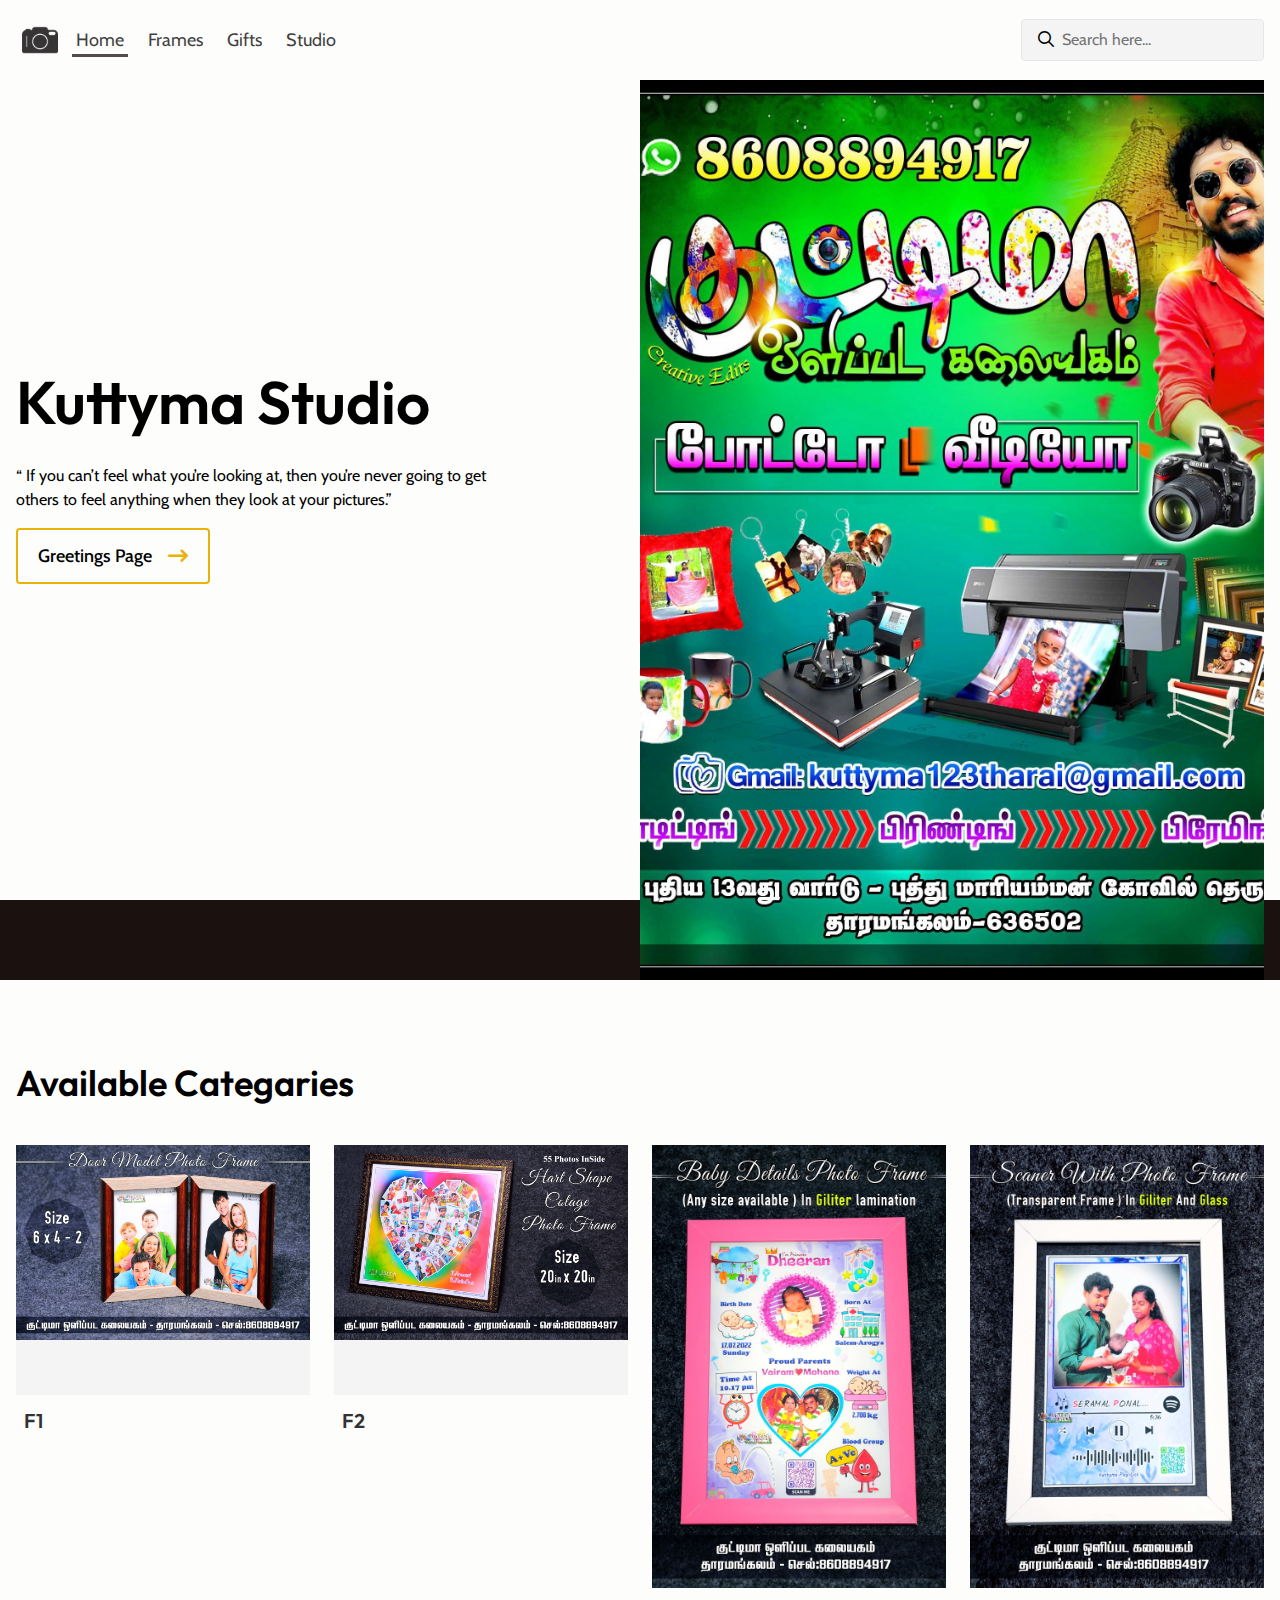
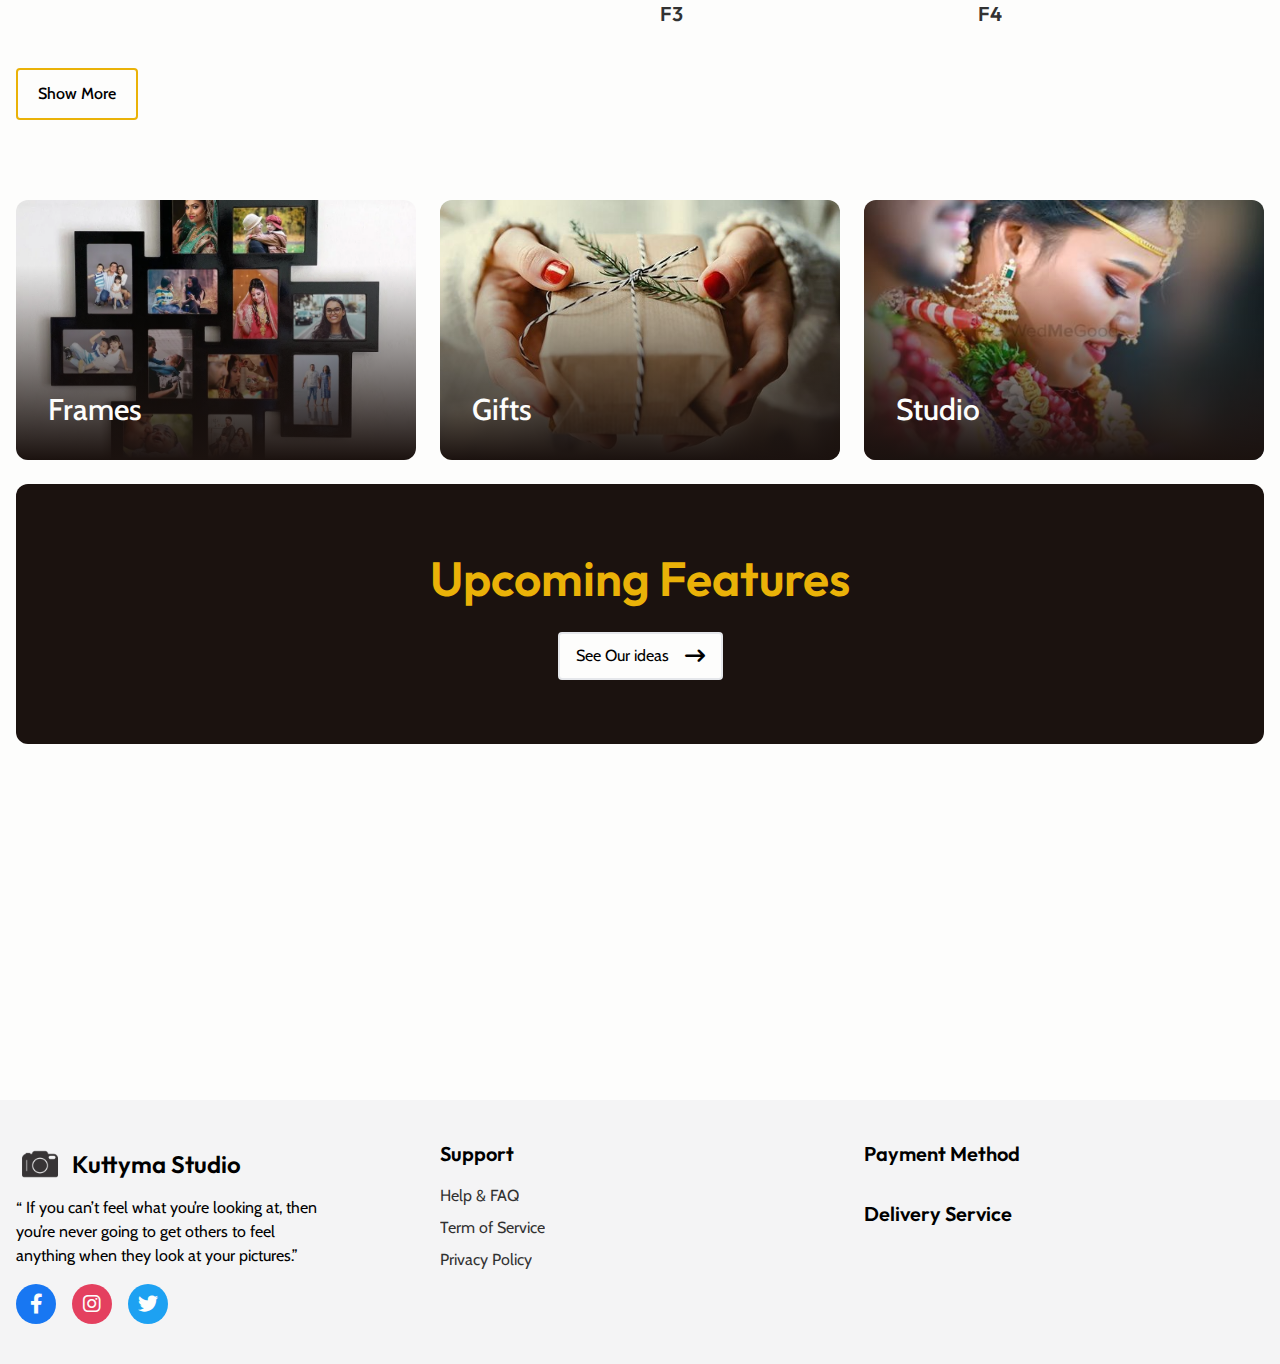
<file: index.html>
<!DOCTYPE html>
<html class="no-js" lang="en">

<head>
  <meta charset="utf-8" />
  <title>Kuttyma Studio</title>
  <meta name="viewport" content="width=device-width, initial-scale=1" />

  <link rel="shortcut icon" href="/img/icons/favicon.png" /> <!-- favicon -->

  <link rel="stylesheet" href="/css/main.css" />
  <link rel="stylesheet" href="/fontawesome/css/solid.css" />
  <link rel="stylesheet" href="/fontawesome/css/regular.css" />
  <link rel="stylesheet" href="/fontawesome/css/brands.css" />
  <link rel="stylesheet" href="/fontawesome/css/fontawesome.min.css" />
  <link rel="stylesheet" href="/css/utilities.css" />

  <script type="module" defer src="/js/main.js"></script>
</head>

<body>
  <!-- Header Start -->
  <header id="header" class="sticky inset-0 h-20 z-100 bg-white">
    <div class="container h-full">
      <div class="flex-row h-full justify-between items-center gap-2">
        <a href="/index.html" class="flex-row items-center">
          <img class="h-12 w-12" draggable="false" src="/img/icons/favicon.png" />
        </a>
        <nav class="flex-row gap-4 sm-hidden justify-center items-center mr-auto">
          <a href="/index.html" class="link">
            <span class="text-lg">Home</span>
          </a>
          <a href="/frames/index.html" class="link">
            <span class="text-lg">Frames</span>
          </a>
          <a href="/gifts/index.html" class="link">
            <span class="text-lg">Gifts</span>
          </a>
          <a href="/studio/index.html" class="link isDisabled">
            <span class="text-lg">Studio</span>
          </a>
        </nav>
        <nav class="flex-row items-center justify-center">
          <form action="" class="border flex-row gap-2 bg-gray rounded px-4 py-2 sm-hidden">
            <label for="search">
              <i class="fa-regular fa-magnifying-glass"></i>
            </label>
            <input type="search" name="search" id="search" placeholder="Search here..." disabled />
          </form>
          <button class="btn-menu flex-row items-center gap-2 hidden sm-flex border-l px-5 py-2 h-full">
            <span class="menu-icon">
              <span></span>
            </span>
          </button>
        </nav>
      </div>
    </div>
  </header>
  <!-- Header End -->

  <!-- Appbar Start -->
  <nav id="app-bar" class="fixed inset-0 top-auto h-20 z-100 bg-gray -shadow-md hidden">
    <div class="grid h-full grid-cols-5">
      <a href="/index.html" class="flex-row items-center justify-center">
        <img class="h-12" draggable="false" src="/img/icons/favicon.png" />
      </a>
      <button class="text-2xl">
        <i class="fa-regular fa-heart"></i>
      </button>
      <div class="relative">
        <button
          class="absolute btn-menu bg-white w-16 h-16 flex-row items-center justify-center rounded-full shadow-xl bottom-12 left-0 right-0 mx-auto">
          <span class="menu-icon" style="margin-top: 0.25rem">
            <span></span>
          </span>
        </button>
      </div>
      <button class="flex-row justify-center items-center">
        <div class="w-max h-max relative text-2xl">
          <i class="fa-regular fa-bag-shopping"></i>
          <span
            class="absolute text-xs text-white -top-1 -right-2 bg-primary h-4 w-4 aspect-square rounded-full">0</span>
        </div>
      </button>
      <button class="user-profile text-2xl flex-col justify-center items-center">
        <i class="fa-regular fa-user"></i>
      </button>
    </div>
  </nav>
  <!-- Appbar End -->

  <!-- Sidebar Start -->
  <aside id="side-bar" class="fixed inset-0">
    <nav class="flex-col gap-4 relative w-4/5 mx-auto h-full my-1/10">
      <form action="" class="border flex-row gap-2 bg-gray rounded px-4 py-2 hidden sm-flex">
        <label for="search-side">
          <i class="fa-regular fa-magnifying-glass"></i>
        </label>
        <input type="search" name="search" id="search-side" placeholder="Search here..." disabled />
      </form>
      <a href="/index.html" class="nav-link flex-row justify-between items-center">
        <span class="text-xl">Home</span>
        <i class="fa-solid fa-arrow-right"></i>
      </a>
      <a href="/frames/index.html" class="nav-link flex-row justify-between items-center">
        <span class="text-xl">Frames</span>
        <i class="fa-solid fa-arrow-right"></i>
      </a>
      <a href="/gifts/index.html" class="nav-link flex-row justify-between items-center">
        <span class="text-xl">Gifts</span>
        <i class="fa-solid fa-arrow-right"></i>
      </a>
      <a href="/studio/index.html" class="nav-link flex-row justify-between items-center isDisabled">
        <span class="text-xl">Studio</span>
        <i class="fa-solid fa-arrow-right"></i>
      </a>
    </nav>
  </aside>
  <!-- Sidebar End -->

  <!-- Content Start -->
  <main>
    <section class="h-screen relative">
      <div class="absolute inset-0 top-auto h-20 bg-black"></div>
      <div class="h-full grid grid-cols-2 sm-grid-cols-none container">
        <div class="flex-col justify-center gap-4">
          <h1 class="text-6xl w-4/5 sm-text-4xl leading-tight mb-2">
            Kuttyma Studio
          </h1>
          <p class="w-4/5 sm-w-full">
            “ If you can’t feel what you’re looking at, then you’re never going to get others to feel anything when they
            look at your pictures.”
          </p>
          <a href="greetingsCard/index.html"
            class="border-2 w-max border-primary rounded mb-4 px-5 py-3 flex-row items-center gap-4 isDisabled">
            <span class="font-medium text-lg">Greetings Page</span>
            <span class="text-xl text-primary">
              <i class="fa-solid fa-arrow-right-long"></i>
            </span>
          </a>
          <div class="h-20 sm-hidden"></div>
        </div>
        <div class="relative flex-col justify-center items-center">
          <img src="/img/home/h_main_image.jpg" class="w-full h-full object-cover" draggable="false" />
          
        </div>
      </div>
    </section>
    
    <section class="h-max py-20 relative">
      <div class="h-full container flex-col gap-10 justify-center">
        <div class="flex-row sm-flex-col justify-between items-center gap-4">
          <h2 class="text-4xl leading-tight text-center">
            Available Categaries
          </h2>
        </div>
        <div class="grid grid-cols-4 sm-grid-cols-none gap-6" id="products"></div>
        <a href="/frames/index.html"
          class="border-2 w-max border-primary rounded px-5 py-3 flex-row items-center gap-4">
          <span class="font-medium">Show More</span>
        </a>
      </div>
    </section>
    <section class="min-h-screen h-max relative pb-10">
      <div class="h-full container flex-col gap-10 justify-center">
        <div class="grid grid-rows-2 sm-grid-rows-none gap-6 h-full">
          <div class="grid grid-cols-3 sm-grid-cols-none gap-6">
            <a href="/frames/index.html" class="flex-col justify-end rounded-xl sm-aspect-square p-8 bg-frames">
              <span class="text-white text-3xl font-medium">Frames</span>
            </a>
            <a href="/hikstore/product/index.html"
              class="flex-col justify-end rounded-xl sm-aspect-square p-8 bg-gifts">
              <span class="text-white text-3xl font-medium">Gifts</span>
            </a>
            <a href="/hikstore/product/index.html"
              class="flex-col justify-end rounded-xl sm-aspect-square p-8 bg-wedding_categaries isDisabled">
              <span class="text-white text-3xl font-medium">Studio</span>
            </a>
          </div>
          <div class="flex-col justify-center items-center gap-6 rounded-xl p-8 py-16 bg-black">
            <h3 class="text-primary text-5xl sm-text-3xl leading-tight w-1/2 text-center sm-w-full">
              Upcoming Features
            </h3>
            <a href="/hikstore/product/index.html"
              class="border-2 w-max border-white bg-white rounded px-4 py-2 flex-row items-center gap-4 isDisabled">
              <span class="text-md">See Our ideas</span>
              <span class="text-xl">
                <i class="fa-solid fa-arrow-right-long"></i>
              </span>
            </a>
          </div>
        </div>
      </div>
    </section>
  </main>
  <!-- Content End -->

  <!-- Footer Start -->
  <footer class="py-10 bg-gray">
    <div class="container h-full">
      <div class="grid grid-cols-3 gap-6 sm-grid-cols-none">
        <div class="flex-col gap-2">
          <a href="/index.html" class="flex-row items-center gap-2">
            <img class="h-12" draggable="false" src="/img/icons/favicon.png" />
            <h2 class="text-2xl">Kuttyma Studio</h2>
          </a>
          <p class="text-base w-4/5 mb-2">
            “ If you can’t feel what you’re looking at, then you’re never going to get others to feel anything when they
            look at your pictures.”
          </p>
          <div class="flex-row gap-4">
            <a href="#"
              class="h-10 w-10 bg-facebook text-white rounded-full flex-row justify-center items-center h-full text-xl isDisabled">
              <i class="fa-brands fa-facebook-f"></i>
            </a>
            <a href="#" class="h-10 w-10 bg-instagram text-white rounded-full isDisabled">
              <span class="flex-row justify-center items-center h-full text-xl">
                <i class="fa-brands fa-instagram"></i>
              </span>
            </a>
            <a href="#" class="h-10 w-10 bg-twitter text-white rounded-full isDisabled">
              <span class="flex-row justify-center items-center h-full text-xl">
                <i class="fa-brands fa-twitter"></i>
              </span>
            </a>
          </div>
        </div>
        <div class="flex-col gap-2">
          <h3 class="text-xl mb-2">Support</h3>
          <a href="#" class="hover-underline isDisabled">Help &#38; FAQ</a>
          <a href="#" class="hover-underline isDisabled">Term of Service</a>
          <a href="#" class="hover-underline isDisabled">Privacy Policy</a>
        </div>
        <div class="flex-col gap-4">
          <h4 class="text-xl">Payment Method</h4>
          <div class="flex-row gap-6">
            <!-- <img src="/kuttyma stuio trash/" style="height: 1.5rem" alt="Paypal" />
            <img src="/img/footer/MasterCard.svg" style="height: 2rem" alt="MasterCard" /> -->
          </div>
          <h4 class="text-xl">Delivery Service</h4>
          <div class="flex-row items-center gap-2">
            <!-- <img src="/img/footer/J&T.svg" style="height: 1.5rem" alt="JNT" />
            <img src="/img/footer/Gosend.svg" style="height: 2.5rem" alt="GoSend" />
            <img src="/img/footer/JNE.png" style="height: 2rem" alt="JNE" /> -->
          </div>
        </div>
      </div>
    </div>
  </footer>
  <!-- Footer End -->

  <!-- Google tag (gtag.js) -->
  <script async src="https://www.googletagmanager.com/gtag/js?id=G-5B7R2F5EPV"></script>
  <script>
    window.dataLayer = window.dataLayer || [];
    function gtag() {
      dataLayer.push(arguments);
    }
    gtag("js", new Date());

    gtag("config", "G-5B7R2F5EPV");
  </script>
</body>

</html>
</file>
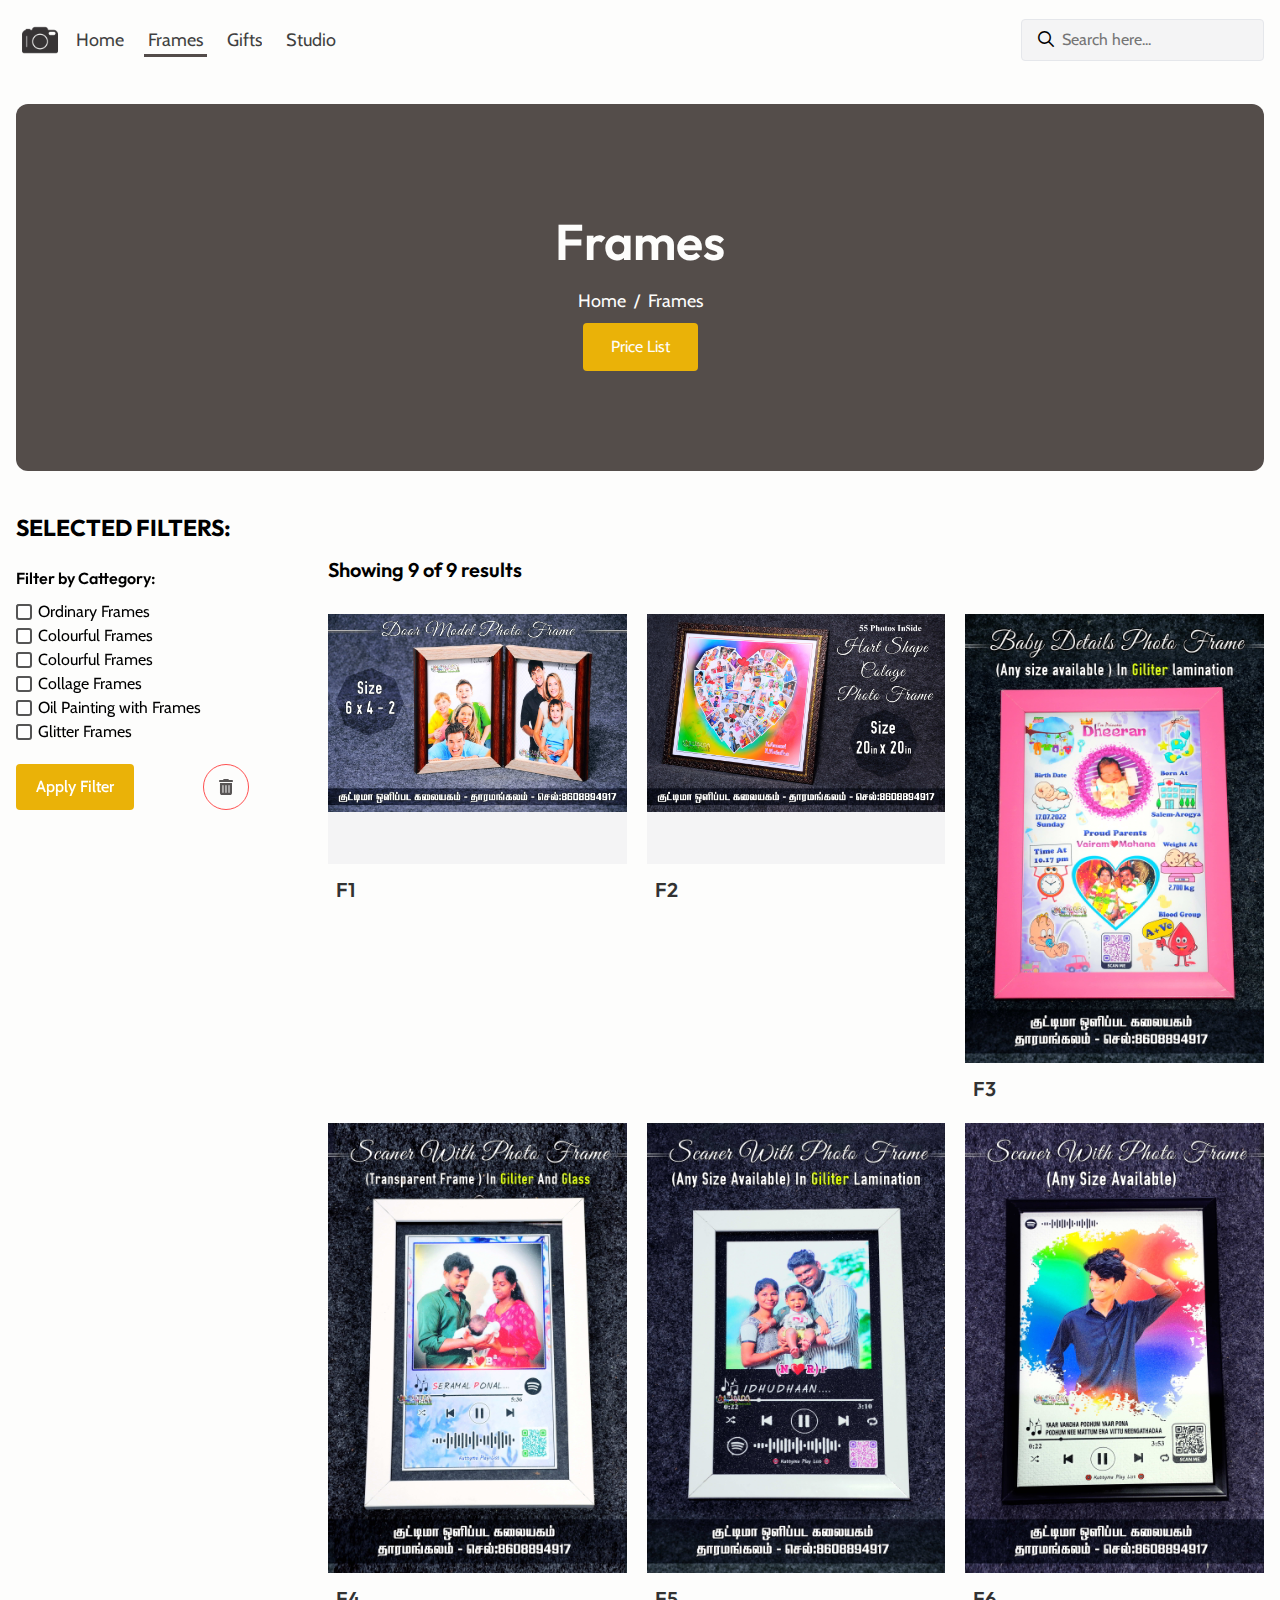
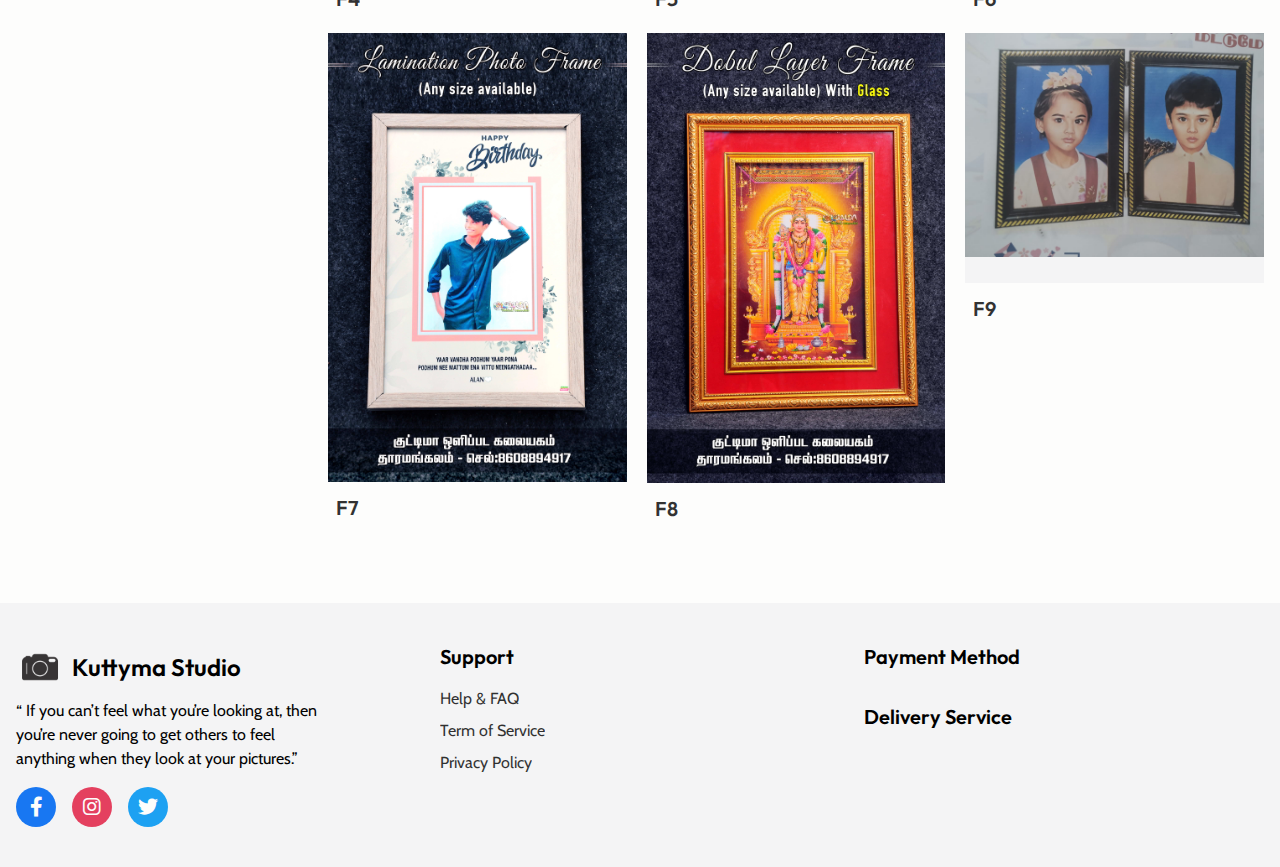
<file: frames/index.html>
<!DOCTYPE html>
<html class="no-js" lang="en">

<head>
  <meta charset="utf-8" />
  <title>Frames - Kuttyma Studio</title>
  <meta name="viewport" content="width=device-width, initial-scale=1" />
  <meta property="og:locale" content="en" />
  <meta name="theme-color" content="#f4f4f5" />
  <meta name="msapplication-TileColor" content="#f4f4f5" />
  <meta name="msapplication-config" content="/browserconfig.xml" />
  <link rel="apple-touch-icon" sizes="180x180" href="/img/icons/favicon.png" />
  <link rel="icon" type="image/png" sizes="32x32" href="/img/icons/favicon.png" />
  <link rel="icon" type="image/png" sizes="16x16" href="/img/icons/favicon.png" />
  <link rel="mask-icon" href="/img/icons/favicon.png" color="#ffcb37" />
  <link rel="shortcut icon" href="/img/icons/favicon.png" />
  <link rel="stylesheet" href="/css/main.css" />
  <link rel="stylesheet" href="/fontawesome/css/solid.css" />
  <link rel="stylesheet" href="/fontawesome/css/regular.css" />
  <link rel="stylesheet" href="/fontawesome/css/brands.css" />
  <link rel="stylesheet" href="/fontawesome/css/fontawesome.min.css" />
  <link rel="stylesheet" href="/css/utilities.css" />
  <link rel="stylesheet" href="./style.css" />

  <script type="module" defer src="/js/main.js"></script>
  <script type="module" defer src="/js/frames.js"></script>
</head>

<body>
  <!-- Header Start -->
  <header id="header" class="sticky inset-0 h-20 z-100 bg-white">
    <div class="container h-full">
      <div class="flex-row h-full justify-between items-center gap-2">
        <a href="/index.html" class="flex-row items-center">
          <img class="h-12 w-12" draggable="false" src="/img/icons/favicon.png" />
        </a>
        <nav class="flex-row gap-4 sm-hidden justify-center items-center mr-auto">
          <a href="/index.html" class="link">
            <span class="text-lg">Home</span>
          </a>
          <a href="/frames/index.html" class="link">
            <span class="text-lg">Frames</span>
          </a>
          <a href="/gifts/index.html" class="link">
            <span class="text-lg">Gifts</span>
          </a>
          <a href="/studio/index.html" class="link isDisabled">
            <span class="text-lg">Studio</span>
          </a>
        </nav>
        <nav class="flex-row items-center justify-center">
          <form action="" class="border flex-row gap-2 bg-gray rounded px-4 py-2 sm-hidden">
            <label for="search">
              <i class="fa-regular fa-magnifying-glass"></i>
            </label>
            <input type="search" name="search" id="search" placeholder="Search here..." disabled />
          </form>
          <button class="btn-menu flex-row items-center gap-2 hidden sm-flex border-l px-5 py-2 h-full">
            <span class="menu-icon">
              <span></span>
            </span>
          </button>
        </nav>
      </div>
    </div>
  </header>
  <!-- Header End -->

  <!-- Appbar Start -->
  <nav id="app-bar" class="fixed inset-0 top-auto h-20 z-100 bg-gray -shadow-md hidden">
    <div class="grid h-full grid-cols-5">
      <a href="/index.html" class="flex-row items-center justify-center">
        <img class="h-12" draggable="false" src="/img/icons/favicon.png" />
      </a>
      <button class="text-2xl">
        <i class="fa-regular fa-heart"></i>
      </button>
      <div class="relative">
        <button
          class="absolute btn-menu bg-white w-16 h-16 flex-row items-center justify-center rounded-full shadow-xl bottom-12 left-0 right-0 mx-auto">
          <span class="menu-icon" style="margin-top: 0.25rem">
            <span></span>
          </span>
        </button>
      </div>
      <button class="flex-row justify-center items-center">
        <div class="w-max h-max relative text-2xl">
          <i class="fa-regular fa-bag-shopping"></i>
          <span
            class="absolute text-xs text-white -top-1 -right-2 bg-primary h-4 w-4 aspect-square rounded-full">0</span>
        </div>
      </button>
      <button class="user-profile text-2xl flex-col justify-center items-center">
        <i class="fa-regular fa-user"></i>
      </button>
    </div>
  </nav>
  <!-- Appbar End -->

  <!-- Sidebar Start -->
  <aside id="side-bar" class="fixed inset-0">
    <nav class="flex-col gap-4 relative w-4/5 mx-auto h-full my-1/10">
      <form action="" class="border flex-row gap-2 bg-gray rounded px-4 py-2 hidden sm-flex">
        <label for="search-side">
          <i class="fa-regular fa-magnifying-glass"></i>
        </label>
        <input type="search" name="search" id="search-side" placeholder="Search here..." disabled />
      </form>
      <a href="/index.html" class="nav-link flex-row justify-between items-center">
        <span class="text-xl">Home</span>
        <i class="fa-solid fa-arrow-right"></i>
      </a>
      <a href="/frames/index.html" class="nav-link flex-row justify-between items-center">
        <span class="text-xl">Frames</span>
        <i class="fa-solid fa-arrow-right"></i>
      </a>
      <a href="/gifts/index.html" class="nav-link flex-row justify-between items-center">
        <span class="text-xl">Gifts</span>
        <i class="fa-solid fa-arrow-right"></i>
      </a>
      <a href="/studio/index.html" class="nav-link flex-row justify-between items-center isDisabled"> 
        <span class="text-xl">Studio</span>
        <i class="fa-solid fa-arrow-right"></i>
      </a>
    </nav>
  </aside>
  <!-- Sidebar End -->

  <!-- Content Start -->
  <main>
    <section class="container py-6 pb-10">
      <div class="sidebar-top">
        <h1 class="mb-2">Frames</h1>
        <div class="flex-row gap-2 mb-2 text-lg">
          <a href="/index.html">Home</a>
          /
          <a href="/frames/index.html">Frames</a>
        </div>
        <button data-modal-target="#sidebar" class="filter isDisabled">
          <div class="icon">Price List</div>
        </button>
      </div>
    </section>
    <section class="container pb-20">
      <div class="content">
        <div class="title-sidebar">
          <h2 class="sm-hidden">Selected Filters:</h2>
        </div>
        <div class="content_wrapper">
          <div class="sidebar" id="sidebar">
            <button data-close-button id="sidebar-close" class="sidebar-close">
              <i class="fa-solid fa-xmark"></i>
            </button>
            <div class="section-sidebar">
              <div class="top-content-sidebar">
                <div class="bottom-content-sidebar">
                  <div class="title-sidebar">
                    <h2 class="hidden sm-block">Selected Filters:</h2>
                  </div>
                </div>
                <div class="sidebar-wrap">
                  <div class="categori">
                    <h3>Filter by Cattegory:</h3>
                  </div>
                  <div class="list-categori">
                    <ul>
                      <li>
                        <input type="checkbox" id="checkbox" />
                        <label for="checkbox">Ordinary Frames</label>
                      </li>
                      <li>
                        <input type="checkbox" id="checkbox1" />
                        <label for="checkbox1">Colourful Frames</label>
                      </li>
                      <li>
                        <input type="checkbox" id="checkbox2" />
                        <label for="checkbox2">Colourful Frames</label>
                      </li>
                      <li>
                        <input type="checkbox" id="checkbox3" />
                        <label for="checkbox3">Collage Frames</label>
                      </li>
                      <li>
                        <input type="checkbox" id="checkbox4" />
                        <label for="checkbox4">Oil Painting with Frames</label>
                      </li>
                      <li>
                        <input type="checkbox" id="checkbox6" />
                        <label for="checkbox6">Glitter Frames</label>
                      </li>
                    </ul>
                  </div>
                </div>              
                <div class="apply-filter">
                    <button>
                      <a href="#">Apply filter</a>
                    </button>
                    <div class="empty">
                      <i class="fa-solid fa-trash-can"></i>
                    </div>
                  </div>
              </div>
            </div>
            <div class="" id="overlay"></div>
          </div>
          <div class="shop-section">
            <div class="shop-title">
              <div class="shop-title" id="gettotal"></div>
              <!-- <div class="sort-section">
                  <select name="" id="">
                    <option value="popular">Popular</option>
                    <option value="new">New</option>
                    <option value="discount">Discount</option>
                  </select>
                </div>
              <div class="category-top"></div> -->
              
            </div>

            <div class="sections_group" id="all-product"></div>
          </div>
        </div>
      </div>
    </section>
  </main>
  <!-- Content End -->

  <!-- Footer Start -->
  <footer class="py-10 bg-gray">
    <div class="container h-full">
      <div class="grid grid-cols-3 gap-6 sm-grid-cols-none">
        <div class="flex-col gap-2">
          <a href="/index.html" class="flex-row items-center gap-2">
            <img class="h-12" draggable="false" src="/img/icons/favicon.png"  />
            <h2 class="text-2xl">Kuttyma Studio</h2>
          </a>
          <p class="text-base w-4/5 mb-2">
            “ If you can’t feel what you’re looking at, then you’re never going to get others to feel anything when they
            look at your pictures.”
          </p>
          <div class="flex-row gap-4">
            <a href="#" class="h-10 w-10 bg-facebook text-white rounded-full isDisabled">
              <span class="flex-row justify-center items-center h-full text-xl">
                <i class="fa-brands fa-facebook-f"></i>
              </span>
            </a>
            <a href="#" class="h-10 w-10 bg-instagram text-white rounded-full isDisabled">
              <span class="flex-row justify-center items-center h-full text-xl">
                <i class="fa-brands fa-instagram"></i>
              </span>
            </a>
            <a href="#" class="h-10 w-10 bg-twitter text-white rounded-full isDisabled">
              <span class="flex-row justify-center items-center h-full text-xl">
                <i class="fa-brands fa-twitter"></i>
              </span>
            </a>
          </div>
        </div>
        <div class="flex-col gap-2">
          <h4 class="text-xl mb-2">Support</h4>
          <a href="#" class="hover-underline isDisabled">Help &#38; FAQ</a>
          <a href="#" class="hover-underline isDisabled">Term of Service</a>
          <a href="#" class="hover-underline isDisabled">Privacy Policy</a>
        </div>
        <div class="flex-col gap-4">
          <h4 class="text-xl">Payment Method</h4>
          <div class="flex-row gap-6">
            <!-- <img src="/img/footer/Paypal.svg" style="height: 1.5rem" alt="Paypal" />
            <img src="/img/footer/MasterCard.svg" style="height: 2rem" alt="MasterCard" /> -->
          </div>
          <h4 class="text-xl">Delivery Service</h4>
          <div class="flex-row items-center gap-2">
            <!-- <img src="/img/footer/J&T.svg" style="height: 1.5rem" alt="JNT" />
            <img src="/img/footer/Gosend.svg" style="height: 2.5rem" alt="GoSend" />
            <img src="/img/footer/JNE.png" style="height: 2rem" alt="JNE" /> -->
          </div>
        </div>
      </div>
    </div>
  </footer>
  <!-- Footer End -->

  <script>
      var categori = document.getElementsByClassName("categori");
      var i;
      var len = categori.length;
      for (i = 0; i < len; i++) {
        categori[i].addEventListener("click", function () {
          this.classList.toggle("active");
          var list = this.nextElementSibling;
          if (list.style.maxHeight) {
            list.style.maxHeight = null;
          } else {
            list.style.maxHeight = list.scrollHeight + "px";
          }
        });
      }
  </script>
  <script>
      // var categori = document.getElementsByClassName("title-1");
      // var i;
      // var len = categori.length;
      // for (i = 0; i < len; i++) {
      //   categori[i].addEventListener("click", function () {
      //     this.classList.toggle("active");
      //     var list = this.nextElementSibling;
      //     if (list.style.maxHeight) {
      //       list.style.maxHeight = null;
      //     } else {
      //       list.style.maxHeight = list.scrollHeight + "px";
      //     }
      //   });
      // }
  </script>
  <script>
      // var categori = document.getElementsByClassName("title-2");
      // var i;
      // var len = categori.length;
      // for (i = 0; i < len; i++) {
      //   categori[i].addEventListener("click", function () {
      //     this.classList.toggle("active");
      //     var list = this.nextElementSibling;
      //     if (list.style.maxHeight) {
      //       list.style.maxHeight = null;
      //     } else {
      //       list.style.maxHeight = list.scrollHeight + "px";
      //     }
      //   });
      // }
  </script>
  <script>
      // var categori = document.getElementsByClassName("size");
      // var i;
      // var len = categori.length;
      // for (i = 0; i < len; i++) {
      //   categori[i].addEventListener("click", function () {
      //     this.classList.toggle("active");
      //     var list = this.nextElementSibling;
      //     if (list.style.maxHeight) {
      //       list.style.maxHeight = null;
      //     } else {
      //       list.style.maxHeight = list.scrollHeight + "px";
      //     }
      //   });
      // }
  </script>
  <!-- <script>
      const wrapOptionColor = document.querySelector(".wrap-option-color ul");
      for (let i = 0; i < 12; i++) {
        wrapOptionColor.insertAdjacentHTML(
          "beforeend",
          `<li>
            <label
              class="option-color"
              style="background-color: #${Math.floor(
                Math.random() * 16777215
              ).toString(16)}"
            >
              <input type="checkbox" style="opacity: 0" name="color" />
            </label>
          </li>`
        );
      }
      // function ColorCode() {
      //   var makingColorCode = "0123456789ABCDEF";
      //   var finalCode = "#";
      //   for (var counter = 0; counter < 6; counter++) {
      //     finalCode =
      //       finalCode + makingColorCode[Math.floor(Math.random() * 16)];
      //   }
      //   return finalCode;
      // }
      // function getRandomColor() {
      //   $("#all-shop").css("background-color", ColorCode());
      // }
    </script> -->
  <script>
    const openmodal = document.querySelectorAll("[data-modal-target]");
    const closemodal = document.querySelectorAll("[data-close-button]");
    const overlay = document.getElementById("overlay");

    openmodal.forEach((button) => {
      button.addEventListener("click", () => {
        const modal = document.querySelector(button.dataset.modalTarget);
        openModal(modal);
      });
    });

    overlay.addEventListener("click", () => {
      const modals = document.querySelectorAll(".sidebar.active");
      modals.forEach((modal) => {
        closeModal(modal);
      });
    });

    closemodal.forEach((button) => {
      button.addEventListener("click", () => {
        const modal = button.closest(".sidebar");
        closeModal(modal);
      });
    });

    function openModal(modal) {
      if (modal == null) return;
      modal.classList.add("active");
      overlay.classList.add("active");
    }

    function closeModal(modal) {
      if (modal == null) return;
      modal.classList.remove("active");
      overlay.classList.remove("active");
    }
  </script>
  <script>
    const heartButtons = document.querySelectorAll(".btn");

    heartButtons.forEach((button) => {
      button.addEventListener("click", () => {
        button.classList.toggle("clicked");
      });
    });
  </script>

  <!-- Google tag (gtag.js) -->
  <script async src="https://www.googletagmanager.com/gtag/js?id=G-5B7R2F5EPV"></script>
  <script>
    window.dataLayer = window.dataLayer || [];
    function gtag() {
      dataLayer.push(arguments);
    }
    gtag("js", new Date());

    gtag("config", "G-5B7R2F5EPV");
  </script>
</body>

</html>
</file>
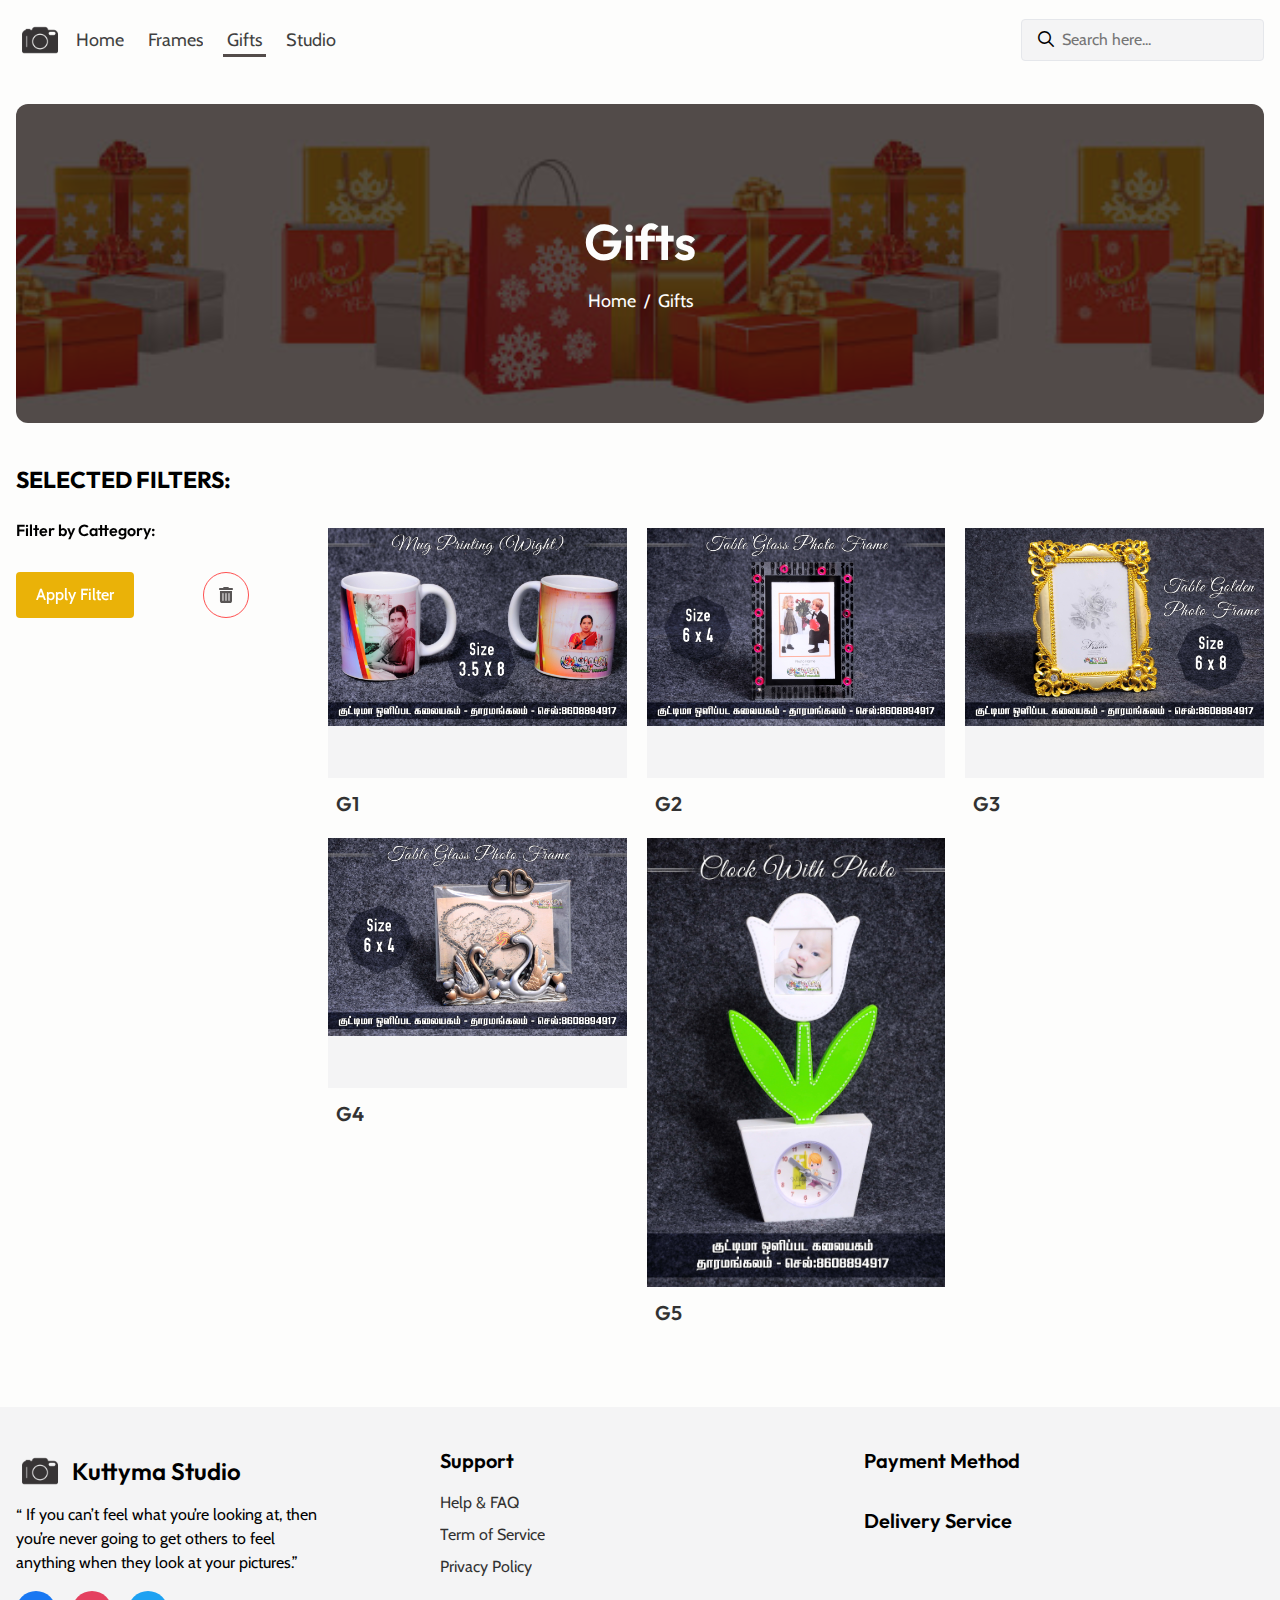
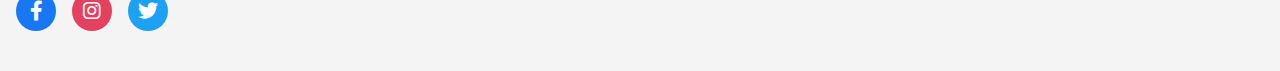
<file: gifts/index.html>
<!DOCTYPE html>
<html class="no-js" lang="en">

<head>
  <meta charset="utf-8" />
  <title>Gifts - Kuttyma Studio</title>
  <meta name="viewport" content="width=device-width, initial-scale=1" />
  <meta property="og:locale" content="en" />
  <meta name="theme-color" content="#f4f4f5" />
  <meta name="msapplication-TileColor" content="#f4f4f5" />
  <meta name="msapplication-config" content="/browserconfig.xml" />
  <link rel="apple-touch-icon" sizes="180x180" href="/img/icons/favicon.png" />
  <link rel="icon" type="image/png" sizes="32x32" href="/img/icons/favicon.png" />
  <link rel="icon" type="image/png" sizes="16x16" href="/img/icons/favicon.png" />
  <link rel="mask-icon" href="/img/icons/favicon.png" color="#ffcb37" />
  <link rel="shortcut icon" href="/img/icons/favicon.png" />
  <link rel="stylesheet" href="/css/main.css" />
  <link rel="stylesheet" href="/fontawesome/css/solid.css" />
  <link rel="stylesheet" href="/fontawesome/css/regular.css" />
  <link rel="stylesheet" href="/fontawesome/css/brands.css" />
  <link rel="stylesheet" href="/fontawesome/css/fontawesome.min.css" />
  <link rel="stylesheet" href="/css/utilities.css" />
  <link rel="stylesheet" href="./style.css" />

  <script type="module" defer src="/js/main.js"></script>
</head>

<body>
  <!-- Header Start -->
  <header id="header" class="sticky inset-0 h-20 z-100 bg-white">
    <div class="container h-full">
      <div class="flex-row h-full justify-between items-center gap-2">
        <a href="/index.html" class="flex-row items-center">
          <img class="h-12 w-12" draggable="false" src="/img/icons/favicon.png" />
        </a>
        <nav class="flex-row gap-4 sm-hidden justify-center items-center mr-auto">
          <a href="/index.html" class="link">
            <span class="text-lg">Home</span>
          </a>
          <a href="/frames/index.html" class="link">
            <span class="text-lg">Frames</span>
          </a>
          <a href="/gifts/index.html" class="link">
            <span class="text-lg">Gifts</span>
          </a>
          <a href="/studio/index.html" class="link isDisabled">
            <span class="text-lg">Studio</span>
          </a>
        </nav>
        <nav class="flex-row items-center justify-center">
          <form action="" class="border flex-row gap-2 bg-gray rounded px-4 py-2 sm-hidden">
            <label for="search">
              <i class="fa-regular fa-magnifying-glass"></i>
            </label>
            <input type="search" name="search" id="search" placeholder="Search here..." disabled />
          </form>
          <button class="btn-menu flex-row items-center gap-2 hidden sm-flex border-l px-5 py-2 h-full">
            <span class="menu-icon">
              <span></span>
            </span>
          </button>
        </nav>
      </div>
    </div>
  </header>
  <!-- Header End -->

  <!-- Appbar Start -->
  <nav id="app-bar" class="fixed inset-0 top-auto h-20 z-100 bg-gray -shadow-md hidden">
    <div class="grid h-full grid-cols-5">
      <a href="/index.html" class="flex-row items-center justify-center">
        <img class="h-12" draggable="false" src="/img/icons/favicon.png" />
      </a>
      <button class="text-2xl">
        <i class="fa-regular fa-heart"></i>
      </button>
      <div class="relative">
        <button
          class="absolute btn-menu bg-white w-16 h-16 flex-row items-center justify-center rounded-full shadow-xl bottom-12 left-0 right-0 mx-auto">
          <span class="menu-icon" style="margin-top: 0.25rem">
            <span></span>
          </span>
        </button>
      </div>
      <button class="flex-row justify-center items-center">
        <div class="w-max h-max relative text-2xl">
          <i class="fa-regular fa-bag-shopping"></i>
          <span
            class="absolute text-xs text-white -top-1 -right-2 bg-primary h-4 w-4 aspect-square rounded-full">0</span>
        </div>
      </button>
      <button class="user-profile text-2xl flex-col justify-center items-center">
        <i class="fa-regular fa-user"></i>
      </button>
    </div>
  </nav>
  <!-- Appbar End -->

  <!-- Sidebar Start -->
  <aside id="side-bar" class="fixed inset-0">
    <nav class="flex-col gap-4 relative w-4/5 mx-auto h-full my-1/10">
      <form action="" class="border flex-row gap-2 bg-gray rounded px-4 py-2 hidden sm-flex">
        <label for="search-side">
          <i class="fa-regular fa-magnifying-glass"></i>
        </label>
        <input type="search" name="search" id="search-side" placeholder="Search here..." disabled />
      </form>
      <a href="/index.html" class="nav-link flex-row justify-between items-center">
        <span class="text-xl">Home</span>
        <i class="fa-solid fa-arrow-right"></i>
      </a>
      <a href="/frames/index.html" class="nav-link flex-row justify-between items-center">
        <span class="text-xl">Frames</span>
        <i class="fa-solid fa-arrow-right"></i>
      </a>
      <a href="/gifts/index.html" class="nav-link flex-row justify-between items-center">
        <span class="text-xl">Gifts</span>
        <i class="fa-solid fa-arrow-right"></i>
      </a>
      <a href="/studio/index.html" class="nav-link flex-row justify-between items-center isDisabled">
        <span class="text-xl">Studio</span>
        <i class="fa-solid fa-arrow-right"></i>
      </a>
    </nav>
  </aside>
  <!-- Sidebar End -->

  <!-- Content Start -->
  <main>
    <section class="container py-6 pb-10">
      <div class="sidebar-top">
        <h1 class="mb-2">Gifts</h1>
        <div class="flex-row gap-2 mb-2 text-lg">
          <a href="/index.html">Home</a>
          /
          <a href="/gifts/index.html">Gifts</a>
        </div>
        <button data-modal-target="#sidebar" class="filter hidden sm-block">
          <div class="icon">Filter</div>
        </button>
      </div>
    </section>
    <section class="container pb-20">
      <div class="content">
        <div class="title-sidebar">
          <h2 class="sm-hidden">Selected Filters:</h2>
        </div>
        <div class="content_wrapper">
          <div class="sidebar" id="sidebar">
            <button data-close-button id="sidebar-close" class="sidebar-close">
              <i class="fa-solid fa-xmark"></i>
            </button>
            <div class="section-sidebar">
              <div class="top-content-sidebar">
                <div class="bottom-content-sidebar">
                  <div class="title-sidebar">
                    <h2 class="hidden sm-block">Selected Filters:</h2>
                  </div>
                </div>
                <div class="sidebar-wrap">
                  <div class="categori">
                    <h3>Filter by Cattegory:</h3>
                  </div>
                  <div class="list-categori">
                    
                  </div>
                </div>              
                <div class="apply-filter">
                    <button>
                      <a href="#">apply filter</a>
                    </button>
                    <div class="empty">
                      <i class="fa-solid fa-trash-can"></i>
                    </div>
                  </div>
              </div>
            </div>
            <div class="" id="overlay"></div>
          </div>
          <div class="shop-section">
            <div class="shop-title">
              <div class="shop-title" id="gettotalgifts"></div>
              
            </div>

            <div class="sections_group" id="all-gifts"></div>
          </div>
        </div>
      </div>
    </section>
  </main>
  <!-- Content End -->

  <!-- Footer Start -->
  <footer class="py-10 bg-gray">
    <div class="container h-full">
      <div class="grid grid-cols-3 gap-6 sm-grid-cols-none">
        <div class="flex-col gap-2">
          <a href="/index.html" class="flex-row items-center gap-2">
            <img class="h-12" draggable="false" src="/img/icons/favicon.png"  />
            <h2 class="text-2xl">Kuttyma Studio</h2>
          </a>
          <p class="text-base w-4/5 mb-2">
            “ If you can’t feel what you’re looking at, then you’re never going to get others to feel anything when they
            look at your pictures.”
          </p>
          <div class="flex-row gap-4">
            <a href="#" class="h-10 w-10 bg-facebook text-white rounded-full isDisabled">
              <span class="flex-row justify-center items-center h-full text-xl">
                <i class="fa-brands fa-facebook-f"></i>
              </span>
            </a>
            <a href="#" class="h-10 w-10 bg-instagram text-white rounded-full isDisabled">
              <span class="flex-row justify-center items-center h-full text-xl">
                <i class="fa-brands fa-instagram"></i>
              </span>
            </a>
            <a href="#" class="h-10 w-10 bg-twitter text-white rounded-full isDisabled">
              <span class="flex-row justify-center items-center h-full text-xl">
                <i class="fa-brands fa-twitter"></i>
              </span>
            </a>
          </div>
        </div>
        <div class="flex-col gap-2">
          <h4 class="text-xl mb-2">Support</h4>
          <a href="#" class="hover-underline isDisabled">Help &#38; FAQ</a>
          <a href="#" class="hover-underline isDisabled">Term of Service</a>
          <a href="#" class="hover-underline isDisabled">Privacy Policy</a>
        </div>
        <div class="flex-col gap-4">
          <h4 class="text-xl">Payment Method</h4>
          <div class="flex-row gap-6">
            <!-- <img src="/img/footer/Paypal.svg" style="height: 1.5rem" alt="Paypal" />
            <img src="/img/footer/MasterCard.svg" style="height: 2rem" alt="MasterCard" /> -->
          </div>
          <h4 class="text-xl">Delivery Service</h4>
          <div class="flex-row items-center gap-2">
            <!-- <img src="/img/footer/J&T.svg" style="height: 1.5rem" alt="JNT" />
            <img src="/img/footer/Gosend.svg" style="height: 2.5rem" alt="GoSend" />
            <img src="/img/footer/JNE.png" style="height: 2rem" alt="JNE" /> -->
          </div>
        </div>
      </div>
    </div>
  </footer>
  <!-- Footer End -->

  <script>
      var categori = document.getElementsByClassName("categori");
      var i;
      var len = categori.length;
      for (i = 0; i < len; i++) {
        categori[i].addEventListener("click", function () {
          this.classList.toggle("active");
          var list = this.nextElementSibling;
          if (list.style.maxHeight) {
            list.style.maxHeight = null;
          } else {
            list.style.maxHeight = list.scrollHeight + "px";
          }
        });
      }
  </script>
  <script>
      // var categori = document.getElementsByClassName("title-1");
      // var i;
      // var len = categori.length;
      // for (i = 0; i < len; i++) {
      //   categori[i].addEventListener("click", function () {
      //     this.classList.toggle("active");
      //     var list = this.nextElementSibling;
      //     if (list.style.maxHeight) {
      //       list.style.maxHeight = null;
      //     } else {
      //       list.style.maxHeight = list.scrollHeight + "px";
      //     }
      //   });
      // }
  </script>
  <script>
      // var categori = document.getElementsByClassName("title-2");
      // var i;
      // var len = categori.length;
      // for (i = 0; i < len; i++) {
      //   categori[i].addEventListener("click", function () {
      //     this.classList.toggle("active");
      //     var list = this.nextElementSibling;
      //     if (list.style.maxHeight) {
      //       list.style.maxHeight = null;
      //     } else {
      //       list.style.maxHeight = list.scrollHeight + "px";
      //     }
      //   });
      // }
  </script>
  <script>
      // var categori = document.getElementsByClassName("size");
      // var i;
      // var len = categori.length;
      // for (i = 0; i < len; i++) {
      //   categori[i].addEventListener("click", function () {
      //     this.classList.toggle("active");
      //     var list = this.nextElementSibling;
      //     if (list.style.maxHeight) {
      //       list.style.maxHeight = null;
      //     } else {
      //       list.style.maxHeight = list.scrollHeight + "px";
      //     }
      //   });
      // }
  </script>
  <!-- <script>
      const wrapOptionColor = document.querySelector(".wrap-option-color ul");
      for (let i = 0; i < 12; i++) {
        wrapOptionColor.insertAdjacentHTML(
          "beforeend",
          `<li>
            <label
              class="option-color"
              style="background-color: #${Math.floor(
                Math.random() * 16777215
              ).toString(16)}"
            >
              <input type="checkbox" style="opacity: 0" name="color" />
            </label>
          </li>`
        );
      }
      // function ColorCode() {
      //   var makingColorCode = "0123456789ABCDEF";
      //   var finalCode = "#";
      //   for (var counter = 0; counter < 6; counter++) {
      //     finalCode =
      //       finalCode + makingColorCode[Math.floor(Math.random() * 16)];
      //   }
      //   return finalCode;
      // }
      // function getRandomColor() {
      //   $("#all-shop").css("background-color", ColorCode());
      // }
    </script> -->
  <script>
    const openmodal = document.querySelectorAll("[data-modal-target]");
    const closemodal = document.querySelectorAll("[data-close-button]");
    const overlay = document.getElementById("overlay");

    openmodal.forEach((button) => {
      button.addEventListener("click", () => {
        const modal = document.querySelector(button.dataset.modalTarget);
        openModal(modal);
      });
    });

    overlay.addEventListener("click", () => {
      const modals = document.querySelectorAll(".sidebar.active");
      modals.forEach((modal) => {
        closeModal(modal);
      });
    });

    closemodal.forEach((button) => {
      button.addEventListener("click", () => {
        const modal = button.closest(".sidebar");
        closeModal(modal);
      });
    });

    function openModal(modal) {
      if (modal == null) return;
      modal.classList.add("active");
      overlay.classList.add("active");
    }

    function closeModal(modal) {
      if (modal == null) return;
      modal.classList.remove("active");
      overlay.classList.remove("active");
    }
  </script>
  <script>
    const heartButtons = document.querySelectorAll(".btn");

    heartButtons.forEach((button) => {
      button.addEventListener("click", () => {
        button.classList.toggle("clicked");
      });
    });
  </script>

  <!-- Google tag (gtag.js) -->
  <script async src="https://www.googletagmanager.com/gtag/js?id=G-5B7R2F5EPV"></script>
  <script>
    window.dataLayer = window.dataLayer || [];
    function gtag() {
      dataLayer.push(arguments);
    }
    gtag("js", new Date());

    gtag("config", "G-5B7R2F5EPV");
  </script>
</body>

</html>
</file>
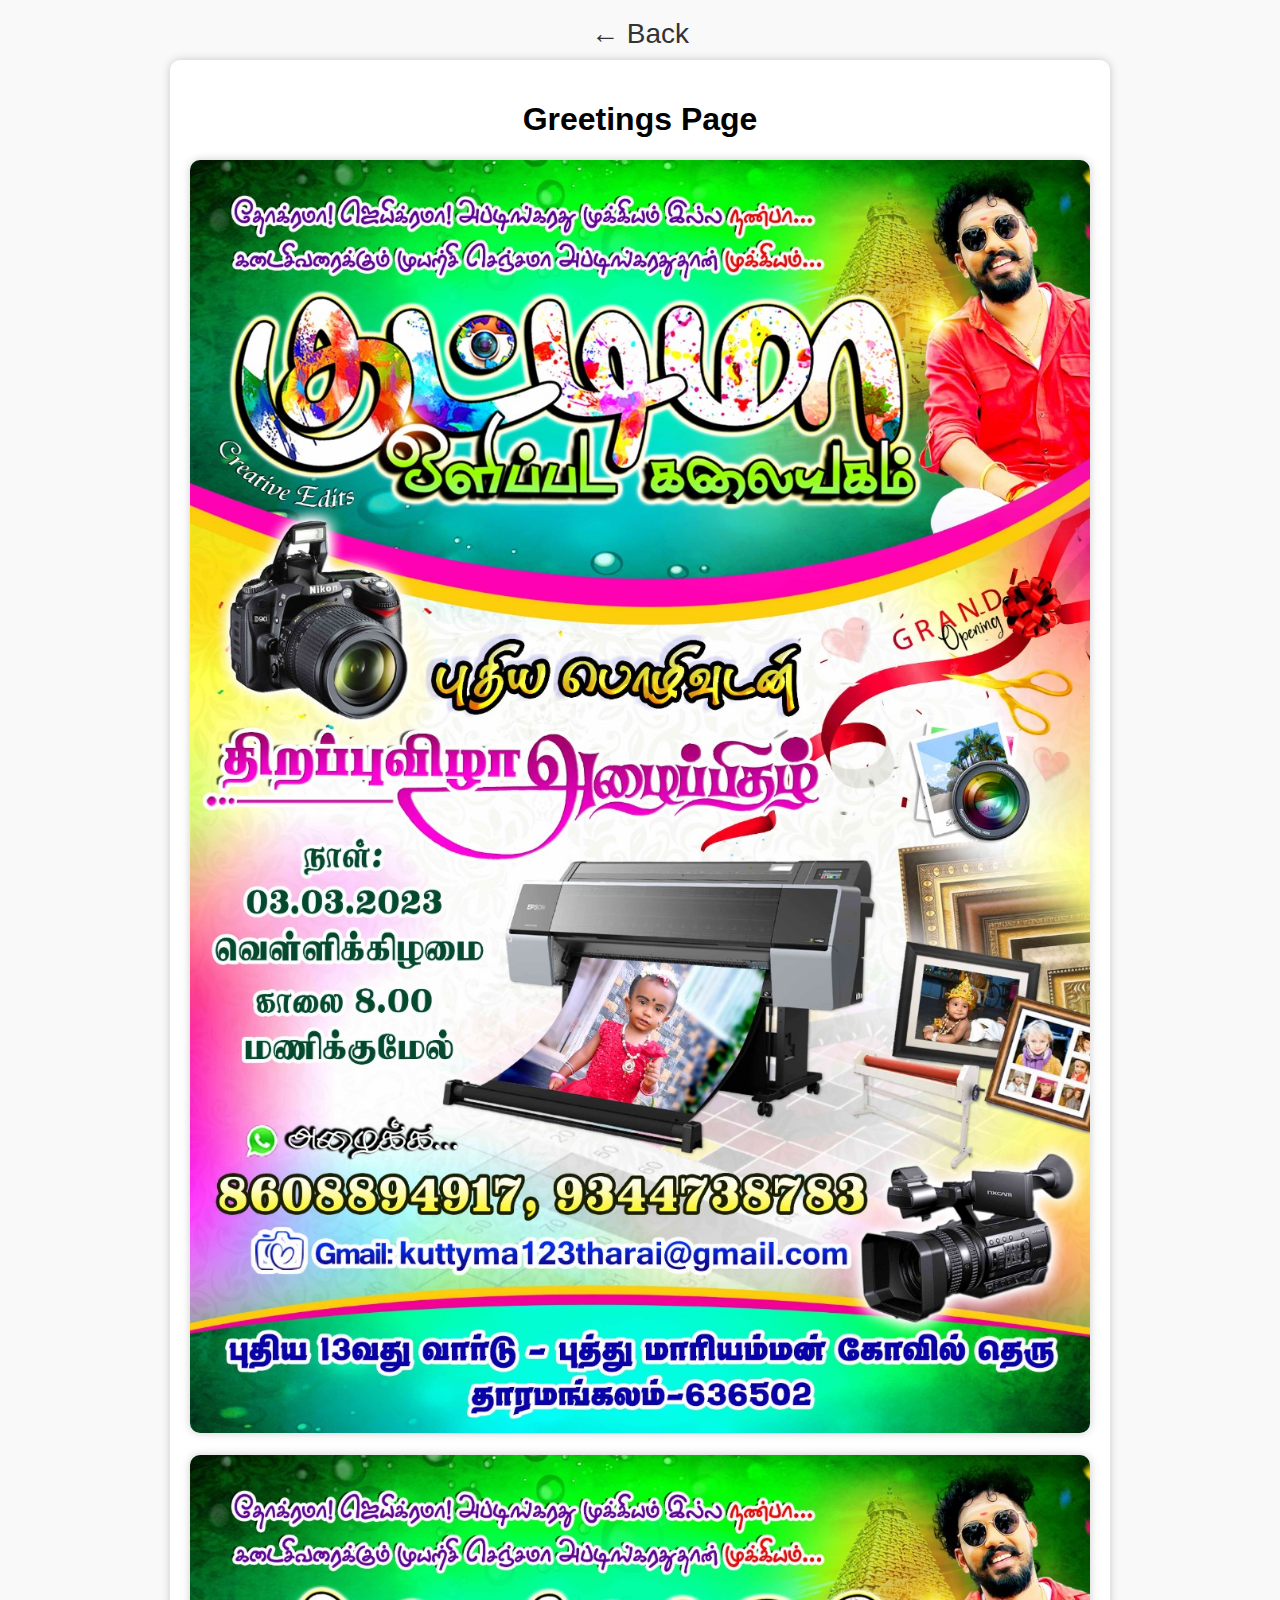
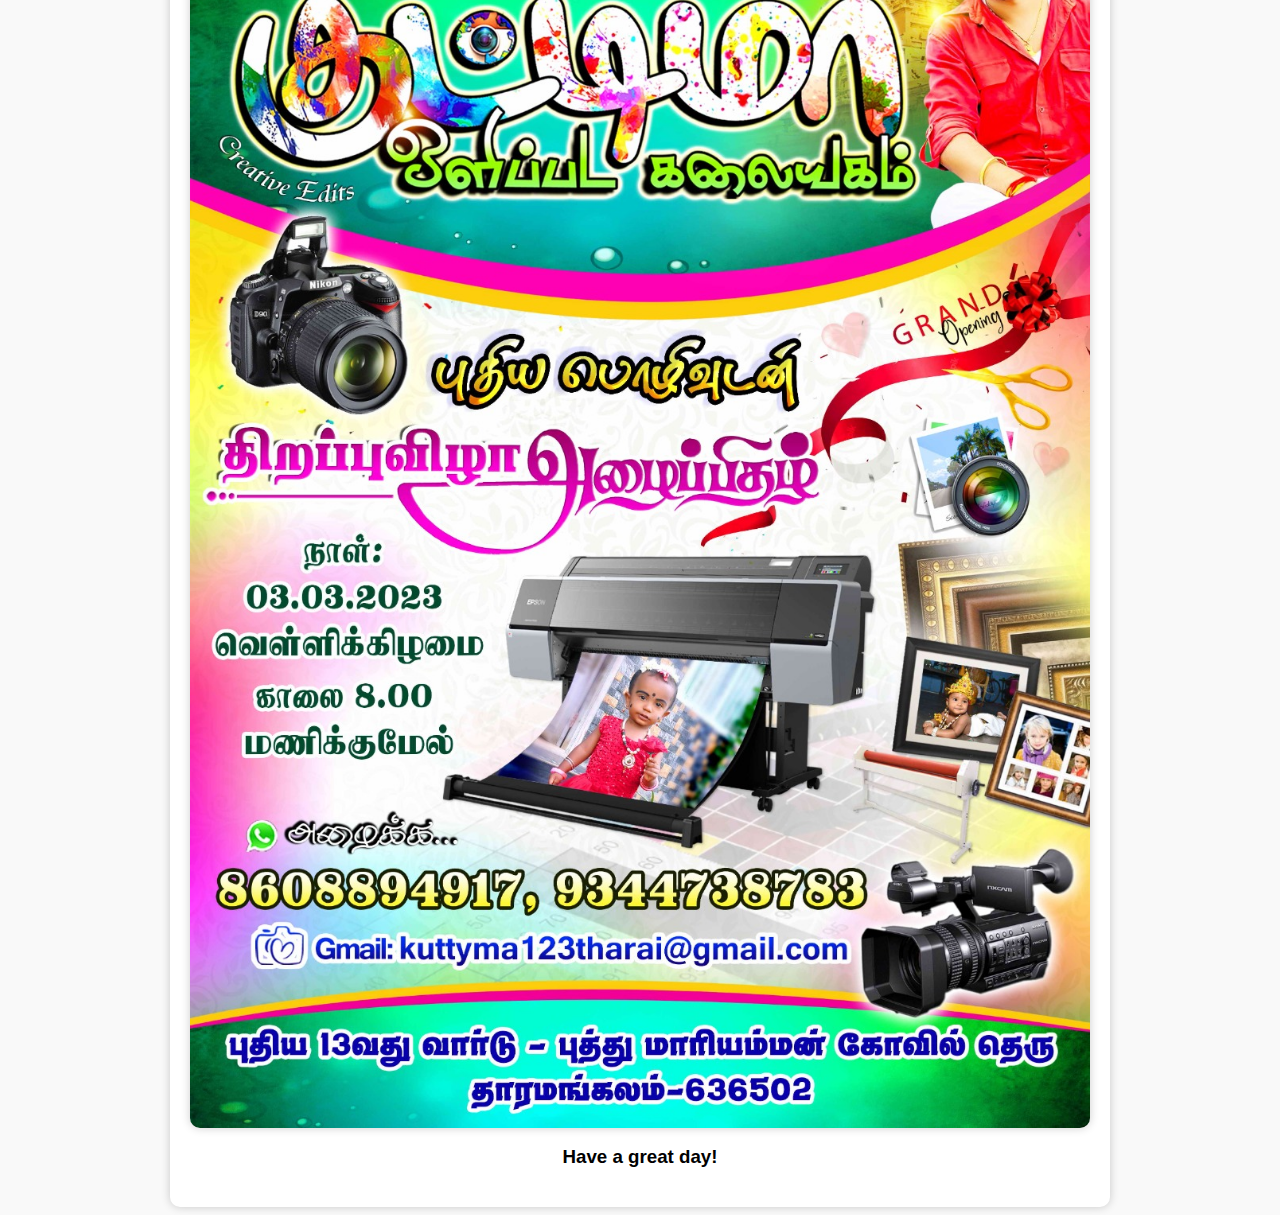
<file: greetingsCard/index.html>
<!DOCTYPE html>
<html>
<head>
	<title>Greetings Card</title>
	<style type="text/css">
		body {
			background-color: #f9f9f9;
			font-family: Arial, sans-serif;
			text-align: center;
		}
		.container {
			max-width: 900px;
			margin: 0 auto;
			padding: 20px;
			background-color: #ffffff;
			border-radius: 10px;
			box-shadow: 0px 0px 10px rgba(0,0,0,0.2);
		}
		.card-img {
			max-width: 100%;
			height: auto;
			display: block;
			margin: 0 auto;
         	border-radius: 10px;
			box-shadow: 0px 0px 10px rgba(0,0,0,0.2);
		}
        button {
			border: none;
			background-color: transparent;
			padding: 10px;
			font-size: 28px;
            font-weight: 500;
			color: #333;
			cursor: pointer;
			display: inline-block;
			transition: transform 0.2s;
		}
		button:hover {
			transform: translateX(-5px);
		}
		.back-arrow {
			display: inline-block;
			vertical-align: middle;
			margin-right: 5px;
			transform: rotate(180deg);
			transition: transform 0.2s;
		}
		button:hover .back-arrow {
			transform: translateX(-5px) rotate(180deg);
		}
	</style>
</head>
<body>
   <a href="/index.html">
       <button>
        <span class="front-arrow">&#8592;</span>
        Back
    </button></a>
	<div class="container">
		<h1>Greetings Page</h1>
		<img class="card-img" src="images/img-1.jpeg" >
        <h1></h1>
		<img class="card-img" src="images/img-1.jpeg" >
		<h3>Have a great day!</h3>
        
	</div>
    
</body>
</html>
</file>
<file: css/main.css>
@import url("https://fonts.googleapis.com/css2?family=Cabin:wght@400;500&family=Outfit:wght@400;500;600;700&display=swap");
/* ===== Global ===== */
:root {
  --primary: #eab208;
  --black: #1b120f;
  --white: #fdfdfc;
  --gray: #f4f4f5;
  --font-primary: "Cabin";
  --font-secondary: "Outfit";
  --font-fallback: ui-sans-serif, system-ui, -apple-system, BlinkMacSystemFont,
    "Segoe UI", Roboto, "Helvetica Neue", Arial, "Noto Sans", sans-serif,
    "Apple Color Emoji", "Segoe UI Emoji", "Segoe UI Symbol", "Noto Color Emoji";
}
*,
::before,
::after {
  box-sizing: border-box;
  border-width: 0;
  border-style: solid;
  border-color: rgba(229, 231, 235, 1);
  -webkit-font-smoothing: antialiased;
  -moz-osx-font-smoothing: grayscale;
}
html {
  tab-size: 4;
  font-family: var(--font-primary), var(--font-fallback) !important;
  line-height: 1.5;
  background-color: var(--white);
}
body,
h1,
h2,
h3,
h4,
h5,
h6,
hr,
figure,
p {
  margin: 0;
  font-size: inherit;
  font-family: inherit;
  line-height: inherit;
}
button,
input,
optgroup,
select,
textarea {
  font-family: inherit;
  font-size: 100%;
  line-height: 1.15;
  margin: 0;
}
button {
  background-color: transparent;
  background-image: none;
}
ol,
ul {
  list-style: none;
  margin: 0;
  padding: 0;
}
button,
[role="button"] {
  cursor: pointer;
}
a {
  color: inherit;
  text-decoration: inherit;
}
input {
  background-color: transparent;
}
button,
input,
optgroup,
select,
textarea {
  font-family: inherit;
  font-size: 100%;
  font-weight: inherit;
  line-height: inherit;
  color: inherit;
  margin: 0;
  padding: 0;
}
select {
  -webkit-appearance: none;
  -moz-appearance: none;
  appearance: none;
  background-color: #fff;
  border-color: #6b7280;
  border-width: 1px;
  border-radius: 0px;
  padding-top: 0.5rem;
  padding-right: 0.75rem;
  padding-bottom: 0.5rem;
  padding-left: 0.75rem;
  font-size: 1rem;
  line-height: 1.5rem;
  --tw-shadow: 0 0 #0000;
}
select {
  background-image: url("data:image/svg+xml,%3csvg xmlns='http://www.w3.org/2000/svg' fill='none' viewBox='0 0 20 20'%3e%3cpath stroke='%236B7280' stroke-linecap='round' stroke-linejoin='round' stroke-width='1.5' d='M6 8l4 4 4-4'/%3e%3c/svg%3e");
  background-position: right 0.5rem center;
  background-repeat: no-repeat;
  background-size: 1.5em 1.5em;
  padding-right: 2.5rem;
  print-color-adjust: exact;
}
input:focus {
  outline: none;
}
h1,
h2,
h3,
h4,
h5,
h6 {
  font-family: var(--font-secondary), var(--font-fallback);
  font-weight: 600;
}
img,
svg,
video,
canvas,
audio,
iframe,
embed,
object {
  display: block;
}
img,
video {
  max-width: 100%;
  height: auto;
}
main {
  min-height: 100vh;
}
/* ===== Components ===== */
.isDisabled {
  color: currentColor;
  cursor: not-allowed;
  text-decoration: none;
  pointer-events: none;
}
.menu-icon {
  --color: var(--black);
  width: 1.75rem;
  height: 1.5rem;
  display: block;
  position: relative;
}
.menu-icon > span,
.menu-icon:before,
.menu-icon:after {
  width: 100%;
  height: 2.5px;
  transform-origin: center;
  background-color: var(--color);
  transition: opacity 95ms;
  position: absolute;
  top: calc(50% - 3px);
  left: 0;
}
.menu-icon:before,
.menu-icon:after {
  content: "";
  transition: transform 95ms cubic-bezier(0.55, 0.055, 0.675, 0.19);
}
.menu-icon:before {
  transform: translate3d(0, -10px, 0) rotate(0);
}
.menu-icon:after {
  transform: translate3d(0, 10px, 0) rotate(0);
}
.menu-icon.is-open span {
  opacity: 0;
}
.menu-icon.is-open:before {
  transform: translate3d(0, 0, 0) rotate(45deg);
}
.menu-icon.is-open:after {
  transform: translate3d(0, 0, 0) rotate(-45deg);
}
.user-email {
  overflow: hidden;
  text-overflow: ellipsis;
  white-space: nowrap;
  width: 100px;
}
#side-bar {
  width: 0;
  height: 100vh;
  left: auto;
  z-index: 75;
  padding-top: 5rem;
  padding-bottom: 6rem;
  pointer-events: none;
}
#side-bar.auth .user-guest,
#side-bar .user-area {
  visibility: hidden;
  opacity: 0;
  height: 0;
  display: none;
}
#side-bar.auth .user-area,
#side-bar .user-guest {
  visibility: visible;
  opacity: 1;
  height: max-content;
  display: flex;
}
#side-bar.is-open {
  pointer-events: all;
}
#side-bar > nav {
  opacity: 0;
  transition-duration: 0.2s;
  transition-delay: 0.3s;
  transition-timing-function: cubic-bezier(0.87, 0, 0.13, 1);
}
#side-bar.is-open > nav {
  opacity: 1;
  transition-duration: 0.3s;
  transition-delay: 0.5s;
  transition-timing-function: cubic-bezier(0.87, 0, 0.13, 1);
}
#side-bar::before {
  content: "";
  display: block;
  position: absolute;
  bottom: 0;
  right: 0;
  width: 100%;
  height: 100%;
  background-color: var(--black);
  transform: translateX(100%);
  transition-duration: 0.8s;
  transition-timing-function: cubic-bezier(0.87, 0, 0.13, 1);
}
#side-bar.is-open::before {
  transform: translateX(0) translateX(0);
}
.nav-link {
  display: block;
  padding: 0.75rem 1rem;
  color: var(--gray);
  text-transform: capitalize;
  background-color: rgba(244, 244, 245, 0.1);
  opacity: 0.8;
}
.nav-link:hover {
  background-color: rgba(244, 244, 245, 0.2);
}
.nav-link.current {
  opacity: 1;
  border-bottom-width: 2px;
}
.container {
  width: 100%;
  padding-left: 1rem;
  padding-right: 1rem;
  margin: 0 auto;
}

@media (min-width: 640px) {
  .container {
    max-width: 640px;
  }
}

@media (min-width: 768px) {
  .container {
    max-width: 768px;
  }
}

@media (min-width: 1024px) {
  .container {
    max-width: 1024px;
  }
}

@media (min-width: 1280px) {
  .container {
    max-width: 1280px;
  }
}

@media (min-width: 1536px) {
  .container {
    max-width: 1536px;
    padding-left: 5rem;
    padding-right: 5rem;
  }
}

.text-xs {
  font-size: 0.75rem;
  line-height: 1rem;
}
.text-sm {
  font-size: 0.875rem;
  line-height: 1.25rem;
}
.text-base {
  font-size: 1rem;
  line-height: 1.5rem;
}
.text-lg {
  font-size: 1.125rem;
  line-height: 1.75rem;
}
.text-xl {
  font-size: 1.25rem;
  line-height: 1.75rem;
}
.text-2xl {
  font-size: 1.5rem;
  line-height: 2rem;
}
.text-3xl {
  font-size: 1.875rem;
  line-height: 2.25rem;
}
.text-4xl {
  font-size: 2.25rem;
  line-height: 2.5rem;
}
.text-5xl {
  font-size: 3rem;
  line-height: 1;
}
.text-6xl {
  font-size: 3.75rem;
  line-height: 1;
}
.text-7xl {
  font-size: 4.5rem;
  line-height: 1;
}
.text-8xl {
  font-size: 6rem;
  line-height: 1;
}
.thumbnail {
  position: relative;
  width: 100%;
  min-height: 250px;
  height: max-content;
  background-color: var(--gray);
}
.thumbnail .front {
  position: relative;
  width: 100%;
}
/* .thumbnail:hover .front {
  opacity: 0;
} */
/* .thumbnail .back {
  position: absolute;
  inset: 0;
  opacity: 0;
}
.thumbnail:hover .back {
  opacity: 1;
} */
.btn-wish,
.btn-cart {
  --size: 3rem;
  --gap: 1rem;
  position: absolute;
  bottom: var(--gap);
  right: var(--gap);
  height: var(--size);
  width: var(--size);
  display: grid;
  place-items: center;
  border-radius: 999px;
  aspect-ratio: 1/1;
  z-index: 10;
  font-family: "Font Awesome 6 Pro";
  font-weight: 400;
  background-color: var(--white);
}
.btn-cart {
  width: max-content;
  height: max-content;
  border-radius: 0.25rem;
  aspect-ratio: auto;
  right: auto;
  left: var(--gap);
  font-family: inherit;
  text-transform: uppercase;
}
.btn-wish::before {
  content: "\f004";
}
.btn-wish.active {
  color: #dc2626;
}
.btn-wish.active::before {
  font-family: "Font Awesome 6 Free";
  font-weight: 900;
}

@media screen and (max-width: 768px) {
  #side-bar {
    width: 100vw;
  }
  #side-bar.auth {
    padding-top: 0;
  }
  .sm-text-4xl {
    font-size: 2.25rem;
    line-height: 2.5rem;
  }
  .sm-text-6xl {
    font-size: 3.75rem;
    line-height: 1;
  }
  .sm-text-3xl {
    font-size: 1.875rem;
    line-height: 2.25rem;
  }
  .sm-text-sm {
    font-size: 0.875rem;
    line-height: 1.25rem;
  }
  .sm-text-md {
    font-size: 1rem;
    line-height: 1.5rem;
  }
}
</file>
<file: css/utilities.css>
.absolute {
  position: absolute;
}

.relative {
  position: relative;
}
.sticky {
  position: sticky;
  position: -webkit-sticky;
}
.inset-0 {
  top: 0px;
  right: 0px;
  bottom: 0px;
  left: 0px;
}
.-top-1 {
  top: -0.25rem;
}
.-right-2 {
  right: -0.5rem;
}
.mr-auto {
  margin-right: auto;
}
.aspect-square {
  aspect-ratio: 1 / 1;
}
.h-20 {
  height: 5rem;
}
.h-full {
  height: 100%;
}
.h-12 {
  height: 3rem;
}
.w-10 {
  width: 2.5rem;
}
.h-10 {
  height: 2.5rem;
}
.h-4 {
  height: 1rem;
}
.w-full {
  width: 100%;
}
.flex-row {
  flex-direction: row;
}
.items-center {
  align-items: center;
}
.justify-start {
  justify-content: flex-start;
}
.gap-4 {
  gap: 1rem;
}
.gap-2 {
  gap: 0.5rem;
}
.rounded-full {
  border-radius: 9999px;
}
.rounded {
  border-radius: 0.25rem;
}
.border-2 {
  border-width: 2px;
}
.border-primary {
  border-color: var(--primary);
}
.border-primary:hover {
  background-color: var(--primary);
}
.border-primary:hover * {
  color: var(--white);
}
.bg-primary {
  background-color: var(--primary);
}
.object-cover {
  object-fit: cover;
}
.px-5 {
  padding-left: 1.25rem;
  padding-right: 1.25rem;
}
.py-2 {
  padding-top: 0.5rem;
  padding-bottom: 0.5rem;
}
.shadow-sm {
  box-shadow: 0 1px 2px 0 rgb(0 0 0 / 0.05);
}
.-shadow-xl {
  box-shadow: 0 20px 25px -5px rgb(0 0 0 / 0.1),
    0 8px 10px -6px rgb(0 0 0 / 0.1), -20px 0 25px -5px rgb(0 0 0 / 0.1);
}
.flex-row {
  display: flex;
  flex-direction: row;
}
.flex-col {
  display: flex;
  flex-direction: column;
}
.bg-gray {
  background-color: var(--gray);
}
.gap-6 {
  gap: 1.5rem;
}
.text-white {
  color: var(--white);
}
.h-screen {
  height: 100vh;
}
.grid {
  display: grid;
}
.grid-cols-3 {
  grid-template-columns: repeat(3, minmax(0, 1fr));
}
.grid-cols-4 {
  grid-template-columns: repeat(4, minmax(0, 1fr));
}
.h-full {
  height: 100%;
}
.col-span-2 {
  grid-column: span 2 / span 2;
}
.fixed {
  position: fixed;
}
.z-100 {
  z-index: 100;
}
.overflow-hidden {
  overflow: hidden;
}
.justify-center {
  justify-content: center;
}
.mb-2 {
  margin-bottom: 0.5rem;
}
.mb-6 {
  margin-bottom: 1.5rem;
}
.py-4 {
  padding-top: 1rem;
  padding-bottom: 1rem;
}
.px-2 {
  padding-left: 0.5rem;
  padding-right: 0.5rem;
}
.border {
  border-width: 1px;
}
.rounded-lg {
  border-radius: 0.5rem;
}
.mb-4 {
  margin-bottom: 1rem;
}
.text-primary {
  color: var(--primary);
}
.underline {
  text-decoration: underline;
}
.bg-black {
  background-color: var(--black);
}
.border-black {
  border-color: var(--black);
}
.text-center {
  text-align: center;
}
.hidden {
  display: none;
}
.top-auto {
  top: auto;
}
.bg-white {
  background-color: var(--white);
}
.w-16 {
  width: 4rem;
}
.shadow-xl {
  box-shadow: 0 20px 25px -5px rgb(0 0 0 / 0.1),
    0 8px 10px -6px rgb(0 0 0 / 0.1);
}
.mb-20 {
  margin-bottom: 5rem;
}
.-shadow-md {
  box-shadow: 0 -4px 6px -1px rgb(0 0 0 / 0.1), 0 2px 4px -2px rgb(0 0 0 / 0.1);
}
.h-16 {
  height: 4rem;
}
.grid-cols-span-3 {
  grid-template-columns: 1fr 1fr 1.2fr;
}
.w-4 {
  width: 1rem;
}
.absolute {
  position: absolute;
}
.left-0 {
  left: 0;
}
.right-0 {
  right: 0;
}
.mx-auto {
  margin-left: auto;
  margin-right: auto;
}
.bottom-12 {
  bottom: 3rem;
}
.place-items-center {
  place-items: center;
}
.grid-cols-2 {
  grid-template-columns: repeat(2, minmax(0, 1fr));
}
.h-24 {
  height: 6rem;
}
.grid-cols-5 {
  grid-template-columns: repeat(5, minmax(0, 1fr));
}
.w-4\/5 {
  width: 80%;
}
.my-1\/10 {
  margin-top: 10%;
  margin-bottom: 10%;
}
.justify-between {
  justify-content: space-between;
}
.justify-end {
  justify-content: flex-end;
}
.mt-auto {
  margin-top: auto;
}
.py-6 {
  padding-top: 1.5rem;
  padding-bottom: 1.5rem;
}
.py-10 {
  padding-top: 2.5rem;
  padding-bottom: 2.5rem;
}
.w-1\/2 {
  width: 50%;
}
.bg-facebook {
  background-color: #1877f2;
}
.bg-instagram {
  background-color: #e4405f;
}
.bg-twitter {
  background-color: #1da1f2;
}
.link {
  position: relative;
  opacity: 0.75;
  width: max-content;
  padding-left: 0.25rem;
  padding-right: 0.25rem;
}
.link:hover {
  opacity: 1;
  color: var(--black);
}
.link::before {
  transition: 300ms;
  height: 3px;
  content: "";
  position: absolute;
  background-color: var(--black);
  width: 100%;
  left: 0;
  right: 0;
  bottom: -6px;
  opacity: 0;
}
.link:hover::before,
.link.current::before {
  bottom: -3px;
  opacity: 1;
}
.h-screen {
  height: 100vh;
}
.object-cover {
  object-fit: cover;
}
.px-8 {
  padding-left: 2rem;
  padding-right: 2rem;
}
.text-right {
  text-align: right;
}
.row-span-2 {
  grid-row: span 2 / span 2;
}
.grid-rows-3 {
  grid-template-rows: repeat(3, minmax(0, 1fr));
}
.leading-tight {
  line-height: 1.25;
}
.px-4 {
  padding-left: 1rem;
  padding-right: 1rem;
}
.border-l {
  border-left-width: 1.5px;
}
.w-12 {
  width: 3rem;
}
.right-2 {
  right: 0.5rem;
}
.top-0 {
  top: 0;
}
.w-max {
  width: max-content;
}
.px-6 {
  padding-left: 1.5rem;
  padding-right: 1.5rem;
}
.py-3 {
  padding-top: 0.75rem;
  padding-bottom: 0.75rem;
}
.font-medium {
  font-weight: 500;
}
.border-black {
  border-color: var(--black);
}
.text-gray {
  color: var(--gray);
}
.py-20 {
  padding-top: 5rem;
  padding-bottom: 5rem;
}
.ml-12 {
  margin-left: 3rem;
}
.gap-10 {
  gap: 2.5rem;
}
.sm-items-start {
  align-items: flex-start;
}
.p-6 {
  padding: 1.5rem;
}
.p-8 {
  padding: 2rem;
}
.grid-rows-2 {
  grid-template-rows: repeat(2, minmax(0, 1fr));
}
.font-normal {
  font-weight: 400;
}
.flex-wrap {
  flex-wrap: wrap;
}
.gap-x-2 {
  column-gap: 0.5rem;
}
.-mt-1 {
  margin-top: -0.25rem;
}
.border-b-2 {
  border-bottom-width: 2px;
}
.rounded-xl {
  border-radius: 0.75rem;
}
.bg-wedding_categaries {
  background-image: url(/img/home/wedding_categaries.webp);
}
.bg-frames {
  background-image: url(/img/home/frames.webp);
}
.bg-gifts {
  background-image: url(/img/home/gifts.jpg);
}
.bg-wedding_categaries,
.bg-gifts,
.bg-frames {
  background-position: center;
  background-repeat: no-repeat;
  background-size: cover;
  position: relative;
  overflow: hidden;
  background-color: var(--gray);
}
.bg-wedding_categaries *,
.bg-gifts *,
.bg-frames * {
  z-index: 10;
  position: relative;
}
.bg-wedding_categaries::after,
.bg-gifts::after,
.bg-frames::after {
  content: "";
  position: absolute;
  inset: 0;
  top: auto;
  height: 100%;
  background-image: linear-gradient(
    0deg,
    rgba(27, 18, 15, 1) 0%,
    rgba(244, 244, 245, 0) 75%
  );
  transition-duration: 0.5s;
  transition-property: height;
  transition-timing-function: cubic-bezier(0.87, 0, 0.13, 1);
}
.bg-wedding_categaries:hover:after,
.bg-gifts:hover::after,
.bg-frames:hover::after {
  height: 50%;
}
.pb-20 {
  padding-bottom: 5rem;
}
.py-16 {
  padding-top: 4rem;
  padding-bottom: 4rem;
}
.min-h-screen {
  min-height: 100vh;
}
.pb-10 {
  padding-bottom: 2.5rem;
}
.hover-underline {
  opacity: 0.8;
}
.hover-underline:hover {
  opacity: 1;
  text-decoration: underline;
}
.h-30 {
  height: 7.5rem;
}
.py-4 {
  padding-top: 1rem;
  padding-bottom: 1rem;
}
.opacity-60 {
  opacity: 0.6;
}
.border-b-2 {
  border-bottom-width: 2px;
}
.opacity-100 {
  opacity: 1;
}
.-mt-2 {
  margin-top: -0.5rem;
}
.m-0 {
  margin: 0;
}
.mt-4 {
  margin-top: 1rem;
}
.py-1 {
  padding-top: 0.25rem;
  padding-bottom: 0.25rem;
}
.h-\[calc\(100vh-7\.5rem\)\] {
  height: calc(100vh - 7.5rem);
}
.whitespace-nowrap {
  white-space: nowrap;
}
.overflow-x-auto {
  overflow-x: auto;
}
.hover-text-primary:hover {
  color: var(--primary);
}
.hover-border-b:hover {
  border-width: 2px;
}
.hover-scale-up {
  transition: all 0.5s cubic-bezier(0.87, 0, 0.13, 1);
}
.hover-scale-up:hover {
  transform: scale(1.05);
}
@media screen and (max-width: 768px) {
  .sm-hidden {
    display: none;
  }
  .sm-justify-center {
    justify-content: center;
  }
  .sm-grid-cols-none {
    grid-template-columns: none;
  }
  .sm-grid-rows-3 {
    grid-template-rows: repeat(3, minmax(0, 1fr));
  }
  .sm-col-auto {
    grid-column: auto;
  }
  .sm-row-span-2 {
    grid-row: span 2 / span 2;
  }
  .sm-block {
    display: block;
  }
  .sm-w-full {
    width: 100%;
  }
  .sm-flex {
    display: flex;
  }
  .sm-flex-row {
    display: flex;
    flex-direction: row;
  }
  .sm-items-center {
    align-items: center;
  }
  .sm-flex-col {
    display: flex;
    flex-direction: column;
  }
  .sm-grid-cols-2 {
    grid-template-columns: repeat(2, minmax(0, 1fr));
  }
  .sm-aspect-square {
    aspect-ratio: 1/1;
  }
  .sm-grid-rows-none {
    grid-template-rows: none;
  }
  .sm-h-max {
    height: max-content;
  }
  .sm-grid-cols-1 {
    grid-template-columns: repeat(1, minmax(0, 1fr));
  }
}
</file>
<file: frames/style.css>
Body {
  overflow-x: hidden;
}

/* start sidebar top */
.sidebar-close {
  display: none;
}
.sidebar-top {
  position: relative;
  display: flex;
  flex-direction: column;
  justify-content: center;
  align-items: center;
  padding: 100px 0;
  color: var(--white);
  background-image: url(https://img.freepik.com/free-vector/five-hanging-photo-frames-yellow-background_1017-26517.jpg?w=1060&t=st=1676921137~exp=1676921737~hmac=8871b2452be276ac5141106c5bcfe7087593f16513ef8db0d4c0b6573ec7573f);
  background-position: center;
  background-size: contain;
  background-repeat: repeat-x;
  border-radius: 0.75rem;
  overflow: hidden;
}
.sidebar-top::after {
  content: "";
  position: absolute;
  inset: 0;
  z-index: 1;
  opacity: 0.75;
  background-color: var(--black);
}
.sidebar-top * {
  z-index: 10;
  position: relative;
}

.sidebar-top h1 {
  font-size: 50px;
}
/* end sidebar top */

.content_wrapper {
  display: grid;
  grid-template-columns: repeat(4, minmax(0, 1fr));
  /* font-family: var(--font-fallback); */
}

.shop-section {
  grid-column: span 3 / span 3;
  /* box-shadow: rgba(149, 157, 165, 0.2) 0px 8px 24px; */
  /* border: 1px solid #80808033; */
  /* border-radius: 9px; */
  /* height: 500vh; */
}

.shop-title {
  display: flex;
  justify-content: space-between;
  align-items: center;
  margin-bottom: 10px;
}

.sidebar {
  width: 100%;
  position: sticky;
  top: 90px;
  height: max-content;
  z-index: 20;
}

.title-sidebar {
  font-size: 18px;
  text-transform: uppercase;
  display: flex;
  /* justify-content: center; */
  margin-bottom: 10px;
  /* padding: 10px; */
}

.clear-sidebar {
  font-size: 18px;
  text-transform: uppercase;
  /* background-color: #5555553f; */
  /* padding-left: 6px; */
  margin-bottom: 6px;
  border-left: 1px solid #8080806b;
  border-bottom: 1px solid #8080806b;
  border-top: 1px solid #8080806b;
  padding: 10px;
}
.section-sidebar {
  width: 80%;
  /* margin: 60px 30px; */
  /* overflow-y: scroll; */
  /* height: 60%; */
}

.title-sidebar h2 {
  font-size: 23px;
  font-weight: 700;
}
.section-sidebar {
  overflow-y: auto;
}

.section-sidebar::-webkit-scrollbar-track {
  /* border: 1px solid #000; */
  padding: 2px 0;
  border-radius: 40px;
}

.section-sidebar::-webkit-scrollbar {
  width: 10px;
}

.section-sidebar::-webkit-scrollbar-thumb {
  border-radius: 40px;
  box-shadow: inset 0 0 6px rgba(0, 0, 0, 0.3);
  background-color: #737272;
  border: 1px solid #000;
}
/* start category */
.sidebar-wrap {
  margin-top: 10px;
  /* border: 1px solid black; */
  border-radius: 10px;
  /* margin-right: 10px; */
  /* padding-left: 3px; */
}
.categori {
  cursor: pointer;
  border-radius: 50px;
  display: flex;
  /* margin: 10px 0; */
  margin-bottom: 10px;
  align-items: center;
}

.categori .icons {
  margin: 6px 0px 0 0;
  width: 30px;
  height: 30px;
  color: #000000;
  float: left;
  text-align: center;
  border-radius: 50px;
  transition: all 0.3s ease-in;
}

.categori h5 {
  font-size: 18px;
  margin: 0;
  /* padding: 7px 0px 7px 0; */
  font-weight: 500;
}

.list-categori {
  /* margin-left: 5px; */
  font-size: 14px;
  text-align: justify;
  display: flex;
  /* justify-content: center; */
  /* overflow: hidden;
  max-height: 0px; */
  transition: all 0.3s ease-in;
  /* box-shadow: rgba(0, 0, 0, 0.05) 0px 1px 2px 0px; */
}

.list-categori ul li label {
  font-size: 16px;
  font-weight: 300;
  font-family: var(--font-primary);
}
input[type="checkbox"] {
  position: relative;
  cursor: pointer;
  margin-right: 6px;
}
input[type="checkbox"]:before {
  content: "";
  display: block;
  position: absolute;
  width: 16px;
  height: 16px;
  top: 0;
  left: 0;
  border: 2px solid #555555;
  border-radius: 3px;
  background-color: white;
}
input[type="checkbox"]:checked:after {
  content: "";
  display: block;
  width: 5px;
  height: 10px;
  border: solid black;
  border-width: 0 2px 2px 0;
  -webkit-transform: rotate(45deg);
  -ms-transform: rotate(45deg);
  transform: rotate(45deg);
  position: absolute;
  top: 2px;
  left: 6px;
}
/* end category */
/* start filter price */
.sidebar-warp-2 {
  /* margin-top: 30px; */
  /* border: 1px solid black; */
  border-radius: 10px;
  margin-right: 10px;
  padding-left: 3px;
}
.sidebar-warp-2 h1 {
  font-size: 18px;
  margin: 0;
  padding: 7px 0px 7px 0;
  font-weight: 900;
}
.price-box {
  padding-left: 4px;
}
.price-box .slide input {
  width: 90%;
  margin-bottom: 20px;
  -webkit-appearance: none;
  outline: none;
  background-color: #cec8c875;
  border-radius: 6px;
}
.slide input::-webkit-slider-thumb {
  -webkit-appearance: none;
  appearance: none;
  width: 16px;
  height: 16px;
  background: rgb(219, 215, 215);
  border: 3px solid black;
  border-radius: 20px;
  cursor: pointer;
}
.price {
  display: flex;
}

.price p {
  font-weight: 500;
}

.price-text-1 p {
  background-color: var(--primary);
  color: aliceblue;
  padding: 9px 12px;
  margin-right: 8px;
  cursor: pointer;
  padding-bottom: 8px;
}
.price-text-2 {
  margin-top: 7px;
  font-size: 18px;
  color: black;
}
.price-text-2::before {
  content: "price: $";
}
.price-text-2::after {
  content: "-$40";
}
.option-color ul {
  list-style: none;
}

.opition-1 {
  background-color: aqua;
}
.opition-1 span {
  display: none;
}
.opition-1 span::before {
  content: "";
  border: 2px solid;
  padding: 2px;
  display: block;
  border-radius: 50%;
  position: absolute;
  top: -4px;
  bottom: -4px;
  left: -4px;
  right: -4px;
  border-color: transparent;
}

/* end filter price */
/* start color */
.sidear-wrap-3 {
  margin-top: 20px;
  /* border: 1px solid black; */
  /* border-radius: 10px; */
  /* margin-right: 10px;
  padding-left: 3px; */
}
.sidear-wrap-3 h1 {
  font-size: 18px;
  margin: 0;
  padding: 7px 0px 7px 0;
  font-weight: 700;
}
.sidear-wrap-3 ul {
  margin: 10px 0px;
  display: flex;
  flex-wrap: wrap;
  gap: 10px;
  /* border-radius: 30px; */
  /* margin-left: 6px; */
  /* display: grid; */
  /* box-shadow: rgba(0, 0, 0, 0.05) 0px 1px 2px 0px; */
}
.sidear-wrap-3 ul li {
  /* display: inline-block; */
  /* margin-bottom: 10px;
  margin-left: 14px; */
  border: 2px solid var(--gray);
  box-shadow: inset 0 2px 4px 0 rgb(0 0 0 / 0.05);
  /* padding: 2px 4px; */
  height: 2rem;
  width: 2rem;
  display: grid;
  place-items: center;
}
.sidear-wrap-3 .option-color {
  height: 1.25rem;
  width: 1.25rem;
}
.apply-filter {
  display: flex;
  text-align: center;
  margin-top: 20px;
  justify-content: space-between;
}
.apply-filter button {
  background-color: var(--primary);
  padding: 10px 20px;
  border-radius: 0.25rem;
  font-weight: 500;
  color: white;
  text-transform: capitalize;
}

.empty {
  display: flex;
  align-items: center;
  margin-right: 17px;
  color: rgb(88, 85, 85);
  border: 1px solid rgba(255, 0, 0, 0.685);
  padding: 14px 15px;
  border-radius: 60px;
  transition: all 0.4s;
}

.empty:hover {
  background-color: red;
  color: white;
}
/* .option-color {
  padding: -1px;
} */
/* end color */
/* start gender */
.sidebar-wrap-4 {
  margin-top: 20px;
  /* border: 1px solid black; */
  border-radius: 10px;
  /* margin-right: 10px; */
  /* padding-left: 9px; */
  /* padding-bottom: 8px; */
}

.sidebar-wrap-4 button {
  border: 1px solid var(--primary);
  padding: 7.5px 15px;
  font-weight: 700;
  color: var(--black);
  border-radius: 0.25rem;
  margin-top: 10px;
  transition: 0.2s all;
}

.sidebar-wrap-4 button:not(:last-child) {
  margin-right: 10px;
}

.sidebar-wrap-4 button:hover {
  background-color: var(--primary);
  color: var(--white);
}
.sidebar-wrap-4 h1 {
  font-size: 18px;
  margin: 0;
  padding: 7px 0px 7px 0;
  font-weight: 700;
}
/* end gender */
/* start size */
.sidebar-wrap-5 {
  margin-top: 20px;
  /* border: 1px solid black; */
  border-radius: 10px;
  /* margin-right: 10px; */
  /* padding-left: 3px; */
}
.sidebar-wrap-5 h1 {
  font-size: 18px;
  margin: 0;
  padding: 7px 0px 7px 0;
  font-weight: 700;
}
.sidebar-wrap-5 .option-size {
  margin-top: 10px;
  display: flex;
  flex-wrap: wrap;
  gap: 10px;
}
.sidebar-wrap-5 .option-size button {
  background-color: var(--gray);
  padding: 5px 15px;
}
/* end size */
/* start section grup */
.sections_group {
  display: grid;
  grid-template-columns: repeat(3, 1fr);
  gap: 20px;
  /* margin-left: 20px; */
}

.card-shop {
  height: 100px;
}
.post-shop {
  box-shadow: rgba(149, 157, 165, 0.2) 0px 8px 24px;
  border-radius: 10px;
}

.all-shop {
  padding: 18px;
  background-color: var(--main-color);
  border-radius: 10px;
}
.readmore-wrap {
  max-height: 200px !important;
  margin-bottom: 7px !important;
}
.readmore {
  display: none;
}

.desc {
  opacity: 0;
  max-height: 0;
  font-size: 0;
  transition: 0.3s ease-in-out;
}

.readmore:checked ~ .readmore-wrap .desc {
  opacity: 1;
  font-size: inherit;
  max-height: 100px;
}

.readmore ~ .trigger:before {
  content: "Show more";
}
.trigger {
  color: red;
  font-size: 14px;
  font-weight: 600;
}
.desc a:hover {
  text-decoration: underline;
}
.text {
  /* margin: 40px; */
  /* margin-bottom: 20px; */
}

.category-name h1 {
  font-size: 20px;
  text-decoration: underline;
  padding-bottom: 10px;
}

.tgl h1 {
  font-size: 13px;
}

.tgl {
  display: flex;
  align-items: center;
  justify-content: space-between;
  padding-bottom: 14px;
}

.tgl span {
  font-size: 13px;
}
.tgl span i {
  padding-right: 4px;
}
.post-img {
  background-image: url("https://static.mammut.com/cdn-cgi/image/width=1000,quality=50,f=auto,metadata=none/master/1016-00800-50031_main-grey_229965.jpg"); /* First Image URL */
  background-size: cover;
  background-repeat: no-repeat;
  width: 250px;
  height: 250px;
  border-radius: 10px;
  transition: 0.5s ease;
  margin-bottom: 10px;
}
.post-img:hover {
  background-image: url("https://static.mammut.com/cdn-cgi/image/width=1000,quality=50,f=auto,metadata=none/master/1016-00800-50031_mod-main-hf-png_236959.png"); /* Second Image URL */
}

.cate {
  font-weight: 600;
  font-size: 14px;
  padding: 8px 0px;
}
.cate ul li,
.color-list ul li {
  display: inline-block;
}

.color-list {
  display: flex;
  justify-content: center;
}

.color-list ul li .option1 {
  height: 13px;
  width: 13px;
  background-color: cadetblue;
  border-radius: 50%;
  display: inline-block;
  cursor: pointer;
}
.color-list ul li .option2 {
  height: 13px;
  width: 13px;
  background-color: antiquewhite;
  border-radius: 50%;
  display: inline-block;
  cursor: pointer;
}
.color-list ul li .option3 {
  height: 13px;
  width: 13px;
  background-color: aqua;
  border-radius: 50%;
  display: inline-block;
  cursor: pointer;
}
.color-list ul li .option4 {
  height: 13px;
  width: 13px;
  background-color: aquamarine;
  border-radius: 50%;
  display: inline-block;
  cursor: pointer;
}
/* end section grup */
.filter {
  background-color: var(--primary);
  border-radius: 0.25rem;
  padding: 0.75rem 1.75rem;
}

.color-list {
  display: flex;
}

.color-list .active:after {
  content: "";
  width: 22px;
  height: 22px;
  border: 1px solid #8888;
  border-radius: 50%;
  color: white;
}

.option-color-1 {
  padding-left: 10px;
  margin-left: 10px;
  border-radius: 50%;
}

#red {
  background-color: red;
  color: red;
  padding: 1px 5px;
  border-radius: 50%;
  cursor: pointer;
}

#black {
  background-color: black;
  color: black;
  padding: 1px 5px;
  border-radius: 50%;
  cursor: pointer;
}

#yellow {
  background-color: yellow;
  color: yellow;
  padding: 1px 5px;
  border-radius: 50%;
  cursor: pointer;
}

/* Custom */
.harga {
  display: flex;
  justify-content: space-between;
  align-items: center;
  margin-top: 1rem;
}

.sort-section {
  margin: 11px 0px;
}

.image-thumbnail {
  position: relative;
  min-width: 269px;
  min-height: 346px;
  z-index: -99;
}

/* hover images */
.image-thumbnail img {
  position: absolute;
  top: 0;
  left: 0;
}
.image-thumbnail img:hover {
  opacity: 0;
}
.image-thumbnail img.hov-img:hover {
  opacity: 1;
  cursor: pointer;
}

.section-btn {
  position: absolute;
  bottom: 10px;
}
.section-btn .btn {
  font-size: 14px;
  font-weight: 700;
  background-color: white;
  margin-left: 6px;
  border-radius: 10px;
  padding: 10px;
}

.section-btn .btn-1 i {
  font-size: 20px;
  background-color: white;
  padding: 17px;
  border-radius: 44px;
  position: absolute;
  left: 176%;
  bottom: 0px;
}
select {
  width: 200px;
  outline: none;
  border: 1px solid var(--primary);
  padding: 10px;
  background-color: var(--white);
}
@media screen and (max-width: 1026px) {
  .sections_group {
    display: grid;
    grid-template-columns: repeat(3, 1fr);
    gap: 20px;
    /* margin-left: 20px; */
  }
}

@media screen and (max-width: 1294px) {
  .sections_group {
    display: grid;
    grid-template-columns: repeat(3, 1fr);
    gap: 20px;
    /* margin-left: 20px; */
  }
}

@media screen and (max-width: 725px) {
  /* .top-content-sidebar{
    padding: 30px 0px;
  } */
  .shop-title {
    display: flex;
    flex-direction: column;
    align-items: center;
  }
  .text {
    margin: 0px;
    text-align: left;
    padding: 0px;
  }
  .sidebar {
    position: fixed;
    background-color: var(--white);
    color: black;
    width: 100%;
    padding: 10% 10%;
    margin: 0 auto;
    height: calc(100vh - 80px);
    top: 80px;
    left: 0;
    right: 0;
    overflow-y: auto;
    transform-origin: top right;
    transform: translate(0, 0) scale(0);
    transition-property: transform;
    transition-duration: 500ms;
    transition-timing-function: cubic-bezier(0.87, 0, 0.13, 1);
  }

  .sidebar.active {
    transform: translate(0, 0) scale(1);
  }

  .apply-filter {
    justify-content: flex-start;
    /* padding-left: 10px; */
  }
  .apply-filter .empty {
    margin-left: 12px;
  }
  .sidebar-close {
    display: block;
    cursor: pointer;
    border: none;
    outline: none;
    background: none;
    font-size: 1.25rem;
    border-width: 1px;
    border-radius: 30px;
    position: absolute;
    top: 10px;
    right: 10%;
    width: 2.5rem;
    height: 2.5rem;
    display: grid;
    place-items: center;
    background: var(--gray);
  }

  .list-categori {
    /* margin-left: 5px; */
    font-size: 14px;
    text-align: justify;
    display: flex;
    /* justify-content: center; */
    overflow: hidden;
    /* max-height: 0px; */
    transition: all 0.3s ease-in;
    /* box-shadow: rgba(0, 0, 0, 0.05) 0px 1px 2px 0px; */
  }

  .-wrap-option-color {
    overflow: hidden;
    /* max-height: 0px; */
    transition: all 0.3s ease-in;
  }
  .option-gender {
    overflow: hidden;
    /* max-height: 0px; */
    transition: all 0.3s ease-in;
  }
  .option-size {
    overflow: hidden;
    /* max-height: 0px; */
    transition: all 0.3s ease-in;
  }
  #overlay {
    position: fixed;
    bottom: 0px;
    top: 0px;
    left: 0px;
    right: 0px;

    z-index: -1;
  }

  #overlay.active {
    opacity: 1;
    pointer-events: all;
  }
  .categori {
    /* padding-left: 12px; */
    margin: 10px 0;
  }
  .categori::after {
    font-family: "Font Awesome 6 Free";
    font-weight: 900;
    content: "\f107";
    position: absolute;
    right: 65px;
    display: none;
  }
  .title-1 {
    /* padding-left: 12px; */
    cursor: pointer;
    border-radius: 50px;
    display: flex;
    margin: 10px 0;
    align-items: center;
  }
  .title-1::after {
    font-family: "Font Awesome 6 Free";
    font-weight: 900;
    content: "\f107";
    position: absolute;
    right: 65px;
    display: none;
  }
  .title-2 {
    /* padding-left: 6px; */
    cursor: pointer;
    border-radius: 50px;
    display: flex;
    margin: 10px 0;
    align-items: center;
  }
  .title-2::after {
    font-family: "Font Awesome 6 Free";
    font-weight: 900;
    content: "\f107";
    position: absolute;
    right: 65px;
    display: none;
  }
  .size {
    /* padding-left: 20px; */
    cursor: pointer;
    border-radius: 50px;
    display: flex;
    margin: 10px 0;
    align-items: center;
  }
  .size::after {
    font-family: "Font Awesome 6 Free";
    font-weight: 900;
    content: "\f107";
    position: absolute;
    right: 65px;
    display: none;
  }
}

@media screen and (max-width: 638px) {
  .sections_group {
    display: grid;
    grid-template-columns: repeat(2, 1fr);
    gap: 20px;
    /* margin-left: 20px; */
  }
}

@media screen and (max-width: 496px) {
  .shop-section {
    grid-column: span 4 / span 4;
  }

  .sections_group {
    display: grid;
    width: 90%;
    grid-template-columns: repeat(1, 1fr);
    gap: 20px;
    margin-left: 0;
    margin: 0 auto;
  }

  .sidebar-top {
    display: flex;
    flex-direction: column;
    justify-content: center;
    align-items: center;
    background-size: cover;
    /* padding: 32px 0px; */
  }

  .section-btn .btn-1 i {
    font-size: 20px;
    background-color: white;
    padding: 17px;
    border-radius: 44px;
    position: absolute;
    left: 231%;
    bottom: 0px;
  }

  .select-box__current {
    margin: 12px 0px;
  }
}
</file>
<file: gifts/style.css>
Body {
  overflow-x: hidden;
}

/* start sidebar top */
.sidebar-close {
  display: none;
}
.sidebar-top {
  position: relative;
  display: flex;
  flex-direction: column;
  justify-content: center;
  align-items: center;
  padding: 100px 0;
  color: var(--white);
  background-image: url(/img/gifts/main/gift_back.jpg);
  background-position: center;
  background-size: contain;
  background-repeat: repeat-x;
  border-radius: 0.75rem;
  overflow: hidden;
}
.sidebar-top::after {
  content: "";
  position: absolute;
  inset: 0;
  z-index: 1;
  opacity: 0.75;
  background-color: var(--black);
}
.sidebar-top * {
  z-index: 10;
  position: relative;
}

.sidebar-top h1 {
  font-size: 50px;
}
/* end sidebar top */

.content_wrapper {
  display: grid;
  grid-template-columns: repeat(4, minmax(0, 1fr));
  /* font-family: var(--font-fallback); */
}

.shop-section {
  grid-column: span 3 / span 3;
  /* box-shadow: rgba(149, 157, 165, 0.2) 0px 8px 24px; */
  /* border: 1px solid #80808033; */
  /* border-radius: 9px; */
  /* height: 500vh; */
}

.shop-title {
  display: flex;
  justify-content: space-between;
  align-items: center;
  margin-bottom: 10px;
}

.sidebar {
  width: 100%;
  position: sticky;
  top: 90px;
  height: max-content;
  z-index: 20;
}

.title-sidebar {
  font-size: 18px;
  text-transform: uppercase;
  display: flex;
  /* justify-content: center; */
  margin-bottom: 10px;
  /* padding: 10px; */
}

.clear-sidebar {
  font-size: 18px;
  text-transform: uppercase;
  /* background-color: #5555553f; */
  /* padding-left: 6px; */
  margin-bottom: 6px;
  border-left: 1px solid #8080806b;
  border-bottom: 1px solid #8080806b;
  border-top: 1px solid #8080806b;
  padding: 10px;
}
.section-sidebar {
  width: 80%;
  /* margin: 60px 30px; */
  /* overflow-y: scroll; */
  /* height: 60%; */
}

.title-sidebar h2 {
  font-size: 23px;
  font-weight: 700;
}
.section-sidebar {
  overflow-y: auto;
}

.section-sidebar::-webkit-scrollbar-track {
  /* border: 1px solid #000; */
  padding: 2px 0;
  border-radius: 40px;
}

.section-sidebar::-webkit-scrollbar {
  width: 10px;
}

.section-sidebar::-webkit-scrollbar-thumb {
  border-radius: 40px;
  box-shadow: inset 0 0 6px rgba(0, 0, 0, 0.3);
  background-color: #737272;
  border: 1px solid #000;
}
/* start category */
.sidebar-wrap {
  margin-top: 10px;
  /* border: 1px solid black; */
  border-radius: 10px;
  /* margin-right: 10px; */
  /* padding-left: 3px; */
}
.categori {
  cursor: pointer;
  border-radius: 50px;
  display: flex;
  /* margin: 10px 0; */
  margin-bottom: 10px;
  align-items: center;
}

.categori .icons {
  margin: 6px 0px 0 0;
  width: 30px;
  height: 30px;
  color: #000000;
  float: left;
  text-align: center;
  border-radius: 50px;
  transition: all 0.3s ease-in;
}

.categori h5 {
  font-size: 18px;
  margin: 0;
  /* padding: 7px 0px 7px 0; */
  font-weight: 500;
}

.list-categori {
  /* margin-left: 5px; */
  font-size: 14px;
  text-align: justify;
  display: flex;
  /* justify-content: center; */
  /* overflow: hidden;
  max-height: 0px; */
  transition: all 0.3s ease-in;
  /* box-shadow: rgba(0, 0, 0, 0.05) 0px 1px 2px 0px; */
}

.list-categori ul li label {
  font-size: 16px;
  font-weight: 300;
  font-family: var(--font-primary);
}
input[type="checkbox"] {
  position: relative;
  cursor: pointer;
  margin-right: 6px;
}
input[type="checkbox"]:before {
  content: "";
  display: block;
  position: absolute;
  width: 16px;
  height: 16px;
  top: 0;
  left: 0;
  border: 2px solid #555555;
  border-radius: 3px;
  background-color: white;
}
input[type="checkbox"]:checked:after {
  content: "";
  display: block;
  width: 5px;
  height: 10px;
  border: solid black;
  border-width: 0 2px 2px 0;
  -webkit-transform: rotate(45deg);
  -ms-transform: rotate(45deg);
  transform: rotate(45deg);
  position: absolute;
  top: 2px;
  left: 6px;
}
/* end category */
/* start filter price */
.sidebar-warp-2 {
  /* margin-top: 30px; */
  /* border: 1px solid black; */
  border-radius: 10px;
  margin-right: 10px;
  padding-left: 3px;
}
.sidebar-warp-2 h1 {
  font-size: 18px;
  margin: 0;
  padding: 7px 0px 7px 0;
  font-weight: 900;
}
.price-box {
  padding-left: 4px;
}
.price-box .slide input {
  width: 90%;
  margin-bottom: 20px;
  -webkit-appearance: none;
  outline: none;
  background-color: #cec8c875;
  border-radius: 6px;
}
.slide input::-webkit-slider-thumb {
  -webkit-appearance: none;
  appearance: none;
  width: 16px;
  height: 16px;
  background: rgb(219, 215, 215);
  border: 3px solid black;
  border-radius: 20px;
  cursor: pointer;
}
.price {
  display: flex;
}

.price p {
  font-weight: 500;
}

.price-text-1 p {
  background-color: var(--primary);
  color: aliceblue;
  padding: 9px 12px;
  margin-right: 8px;
  cursor: pointer;
  padding-bottom: 8px;
}
.price-text-2 {
  margin-top: 7px;
  font-size: 18px;
  color: black;
}
.price-text-2::before {
  content: "price: $";
}
.price-text-2::after {
  content: "-$40";
}
.option-color ul {
  list-style: none;
}

.opition-1 {
  background-color: aqua;
}
.opition-1 span {
  display: none;
}
.opition-1 span::before {
  content: "";
  border: 2px solid;
  padding: 2px;
  display: block;
  border-radius: 50%;
  position: absolute;
  top: -4px;
  bottom: -4px;
  left: -4px;
  right: -4px;
  border-color: transparent;
}

/* end filter price */
/* start color */
.sidear-wrap-3 {
  margin-top: 20px;
  /* border: 1px solid black; */
  /* border-radius: 10px; */
  /* margin-right: 10px;
  padding-left: 3px; */
}
.sidear-wrap-3 h1 {
  font-size: 18px;
  margin: 0;
  padding: 7px 0px 7px 0;
  font-weight: 700;
}
.sidear-wrap-3 ul {
  margin: 10px 0px;
  display: flex;
  flex-wrap: wrap;
  gap: 10px;
  /* border-radius: 30px; */
  /* margin-left: 6px; */
  /* display: grid; */
  /* box-shadow: rgba(0, 0, 0, 0.05) 0px 1px 2px 0px; */
}
.sidear-wrap-3 ul li {
  /* display: inline-block; */
  /* margin-bottom: 10px;
  margin-left: 14px; */
  border: 2px solid var(--gray);
  box-shadow: inset 0 2px 4px 0 rgb(0 0 0 / 0.05);
  /* padding: 2px 4px; */
  height: 2rem;
  width: 2rem;
  display: grid;
  place-items: center;
}
.sidear-wrap-3 .option-color {
  height: 1.25rem;
  width: 1.25rem;
}
.apply-filter {
  display: flex;
  text-align: center;
  margin-top: 20px;
  justify-content: space-between;
}
.apply-filter button {
  background-color: var(--primary);
  padding: 10px 20px;
  border-radius: 0.25rem;
  font-weight: 500;
  color: white;
  text-transform: capitalize;
}

.empty {
  display: flex;
  align-items: center;
  margin-right: 17px;
  color: rgb(88, 85, 85);
  border: 1px solid rgba(255, 0, 0, 0.685);
  padding: 14px 15px;
  border-radius: 60px;
  transition: all 0.4s;
}

.empty:hover {
  background-color: red;
  color: white;
}
/* .option-color {
  padding: -1px;
} */
/* end color */
/* start gender */
.sidebar-wrap-4 {
  margin-top: 20px;
  /* border: 1px solid black; */
  border-radius: 10px;
  /* margin-right: 10px; */
  /* padding-left: 9px; */
  /* padding-bottom: 8px; */
}

.sidebar-wrap-4 button {
  border: 1px solid var(--primary);
  padding: 7.5px 15px;
  font-weight: 700;
  color: var(--black);
  border-radius: 0.25rem;
  margin-top: 10px;
  transition: 0.2s all;
}

.sidebar-wrap-4 button:not(:last-child) {
  margin-right: 10px;
}

.sidebar-wrap-4 button:hover {
  background-color: var(--primary);
  color: var(--white);
}
.sidebar-wrap-4 h1 {
  font-size: 18px;
  margin: 0;
  padding: 7px 0px 7px 0;
  font-weight: 700;
}
/* end gender */
/* start size */
.sidebar-wrap-5 {
  margin-top: 20px;
  /* border: 1px solid black; */
  border-radius: 10px;
  /* margin-right: 10px; */
  /* padding-left: 3px; */
}
.sidebar-wrap-5 h1 {
  font-size: 18px;
  margin: 0;
  padding: 7px 0px 7px 0;
  font-weight: 700;
}
.sidebar-wrap-5 .option-size {
  margin-top: 10px;
  display: flex;
  flex-wrap: wrap;
  gap: 10px;
}
.sidebar-wrap-5 .option-size button {
  background-color: var(--gray);
  padding: 5px 15px;
}
/* end size */
/* start section grup */
.sections_group {
  display: grid;
  grid-template-columns: repeat(3, 1fr);
  gap: 20px;
  /* margin-left: 20px; */
}

.card-shop {
  height: 100px;
}
.post-shop {
  box-shadow: rgba(149, 157, 165, 0.2) 0px 8px 24px;
  border-radius: 10px;
}

.all-shop {
  padding: 18px;
  background-color: var(--main-color);
  border-radius: 10px;
}
.readmore-wrap {
  max-height: 200px !important;
  margin-bottom: 7px !important;
}
.readmore {
  display: none;
}

.desc {
  opacity: 0;
  max-height: 0;
  font-size: 0;
  transition: 0.3s ease-in-out;
}

.readmore:checked ~ .readmore-wrap .desc {
  opacity: 1;
  font-size: inherit;
  max-height: 100px;
}

.readmore ~ .trigger:before {
  content: "Show more";
}
.trigger {
  color: red;
  font-size: 14px;
  font-weight: 600;
}
.desc a:hover {
  text-decoration: underline;
}
.text {
  /* margin: 40px; */
  /* margin-bottom: 20px; */
}

.category-name h1 {
  font-size: 20px;
  text-decoration: underline;
  padding-bottom: 10px;
}

.tgl h1 {
  font-size: 13px;
}

.tgl {
  display: flex;
  align-items: center;
  justify-content: space-between;
  padding-bottom: 14px;
}

.tgl span {
  font-size: 13px;
}
.tgl span i {
  padding-right: 4px;
}
.post-img {
  background-image: url(/img/gifts/main/gift_back.jpg);
  background-size: cover;
  background-repeat: no-repeat;
  width: 250px;
  height: 250px;
  border-radius: 10px;
  transition: 0.5s ease;
  margin-bottom: 10px;
}
.post-img:hover {
  background-image: url(/img/gifts/main/gift_back.jpg);
}

.cate {
  font-weight: 600;
  font-size: 14px;
  padding: 8px 0px;
}
.cate ul li,
.color-list ul li {
  display: inline-block;
}

.color-list {
  display: flex;
  justify-content: center;
}

.color-list ul li .option1 {
  height: 13px;
  width: 13px;
  background-color: cadetblue;
  border-radius: 50%;
  display: inline-block;
  cursor: pointer;
}
.color-list ul li .option2 {
  height: 13px;
  width: 13px;
  background-color: antiquewhite;
  border-radius: 50%;
  display: inline-block;
  cursor: pointer;
}
.color-list ul li .option3 {
  height: 13px;
  width: 13px;
  background-color: aqua;
  border-radius: 50%;
  display: inline-block;
  cursor: pointer;
}
.color-list ul li .option4 {
  height: 13px;
  width: 13px;
  background-color: aquamarine;
  border-radius: 50%;
  display: inline-block;
  cursor: pointer;
}
/* end section grup */
.filter {
  background-color: var(--primary);
  border-radius: 0.25rem;
  padding: 0.75rem 1.75rem;
}

.color-list {
  display: flex;
}

.color-list .active:after {
  content: "";
  width: 22px;
  height: 22px;
  border: 1px solid #8888;
  border-radius: 50%;
  color: white;
}

.option-color-1 {
  padding-left: 10px;
  margin-left: 10px;
  border-radius: 50%;
}

#red {
  background-color: red;
  color: red;
  padding: 1px 5px;
  border-radius: 50%;
  cursor: pointer;
}

#black {
  background-color: black;
  color: black;
  padding: 1px 5px;
  border-radius: 50%;
  cursor: pointer;
}

#yellow {
  background-color: yellow;
  color: yellow;
  padding: 1px 5px;
  border-radius: 50%;
  cursor: pointer;
}

/* Custom */
.harga {
  display: flex;
  justify-content: space-between;
  align-items: center;
  margin-top: 1rem;
}

.sort-section {
  margin: 11px 0px;
}

.image-thumbnail {
  position: relative;
  min-width: 269px;
  min-height: 346px;
  z-index: -99;
}

/* hover images */
.image-thumbnail img {
  position: absolute;
  top: 0;
  left: 0;
}
.image-thumbnail img:hover {
  opacity: 0;
}
.image-thumbnail img.hov-img:hover {
  opacity: 1;
  cursor: pointer;
}

.section-btn {
  position: absolute;
  bottom: 10px;
}
.section-btn .btn {
  font-size: 14px;
  font-weight: 700;
  background-color: white;
  margin-left: 6px;
  border-radius: 10px;
  padding: 10px;
}

.section-btn .btn-1 i {
  font-size: 20px;
  background-color: white;
  padding: 17px;
  border-radius: 44px;
  position: absolute;
  left: 176%;
  bottom: 0px;
}
select {
  width: 200px;
  outline: none;
  border: 1px solid var(--primary);
  padding: 10px;
  background-color: var(--white);
}
@media screen and (max-width: 1026px) {
  .sections_group {
    display: grid;
    grid-template-columns: repeat(3, 1fr);
    gap: 20px;
    /* margin-left: 20px; */
  }
}

@media screen and (max-width: 1294px) {
  .sections_group {
    display: grid;
    grid-template-columns: repeat(3, 1fr);
    gap: 20px;
    /* margin-left: 20px; */
  }
}

@media screen and (max-width: 725px) {
  /* .top-content-sidebar{
    padding: 30px 0px;
  } */
  .shop-title {
    display: flex;
    flex-direction: column;
    align-items: center;
  }
  .text {
    margin: 0px;
    text-align: left;
    padding: 0px;
  }
  .sidebar {
    position: fixed;
    background-color: var(--white);
    color: black;
    width: 100%;
    padding: 10% 10%;
    margin: 0 auto;
    height: calc(100vh - 80px);
    top: 80px;
    left: 0;
    right: 0;
    overflow-y: auto;
    transform-origin: top right;
    transform: translate(0, 0) scale(0);
    transition-property: transform;
    transition-duration: 500ms;
    transition-timing-function: cubic-bezier(0.87, 0, 0.13, 1);
  }

  .sidebar.active {
    transform: translate(0, 0) scale(1);
  }

  .apply-filter {
    justify-content: flex-start;
    /* padding-left: 10px; */
  }
  .apply-filter .empty {
    margin-left: 12px;
  }
  .sidebar-close {
    display: block;
    cursor: pointer;
    border: none;
    outline: none;
    background: none;
    font-size: 1.25rem;
    border-width: 1px;
    border-radius: 30px;
    position: absolute;
    top: 10px;
    right: 10%;
    width: 2.5rem;
    height: 2.5rem;
    display: grid;
    place-items: center;
    background: var(--gray);
  }

  .list-categori {
    /* margin-left: 5px; */
    font-size: 14px;
    text-align: justify;
    display: flex;
    /* justify-content: center; */
    overflow: hidden;
    /* max-height: 0px; */
    transition: all 0.3s ease-in;
    /* box-shadow: rgba(0, 0, 0, 0.05) 0px 1px 2px 0px; */
  }

  .-wrap-option-color {
    overflow: hidden;
    /* max-height: 0px; */
    transition: all 0.3s ease-in;
  }
  .option-gender {
    overflow: hidden;
    /* max-height: 0px; */
    transition: all 0.3s ease-in;
  }
  .option-size {
    overflow: hidden;
    /* max-height: 0px; */
    transition: all 0.3s ease-in;
  }
  #overlay {
    position: fixed;
    bottom: 0px;
    top: 0px;
    left: 0px;
    right: 0px;

    z-index: -1;
  }

  #overlay.active {
    opacity: 1;
    pointer-events: all;
  }
  .categori {
    /* padding-left: 12px; */
    margin: 10px 0;
  }
  .categori::after {
    font-family: "Font Awesome 6 Free";
    font-weight: 900;
    content: "\f107";
    position: absolute;
    right: 65px;
    display: none;
  }
  .title-1 {
    /* padding-left: 12px; */
    cursor: pointer;
    border-radius: 50px;
    display: flex;
    margin: 10px 0;
    align-items: center;
  }
  .title-1::after {
    font-family: "Font Awesome 6 Free";
    font-weight: 900;
    content: "\f107";
    position: absolute;
    right: 65px;
    display: none;
  }
  .title-2 {
    /* padding-left: 6px; */
    cursor: pointer;
    border-radius: 50px;
    display: flex;
    margin: 10px 0;
    align-items: center;
  }
  .title-2::after {
    font-family: "Font Awesome 6 Free";
    font-weight: 900;
    content: "\f107";
    position: absolute;
    right: 65px;
    display: none;
  }
  .size {
    /* padding-left: 20px; */
    cursor: pointer;
    border-radius: 50px;
    display: flex;
    margin: 10px 0;
    align-items: center;
  }
  .size::after {
    font-family: "Font Awesome 6 Free";
    font-weight: 900;
    content: "\f107";
    position: absolute;
    right: 65px;
    display: none;
  }
}

@media screen and (max-width: 638px) {
  .sections_group {
    display: grid;
    grid-template-columns: repeat(2, 1fr);
    gap: 20px;
    /* margin-left: 20px; */
  }
}

@media screen and (max-width: 496px) {
  .shop-section {
    grid-column: span 4 / span 4;
  }

  .sections_group {
    display: grid;
    width: 90%;
    grid-template-columns: repeat(1, 1fr);
    gap: 20px;
    margin-left: 0;
    margin: 0 auto;
  }

  .sidebar-top {
    display: flex;
    flex-direction: column;
    justify-content: center;
    align-items: center;
    background-size: cover;
    /* padding: 32px 0px; */
  }

  .section-btn .btn-1 i {
    font-size: 20px;
    background-color: white;
    padding: 17px;
    border-radius: 44px;
    position: absolute;
    left: 231%;
    bottom: 0px;
  }

  .select-box__current {
    margin: 12px 0px;
  }
}
</file>
<file: fontawesome/css/solid.css>
/*!
 * Font Awesome Free 6.1.1 by @fontawesome - https://fontawesome.com
 * License - https://fontawesome.com/license/free (Icons: CC BY 4.0, Fonts: SIL OFL 1.1, Code: MIT License)
 * Copyright 2022 Fonticons, Inc.
 */
:root, :host {
  --fa-font-solid: normal 900 1em/1 "Font Awesome 6 Free"; }

@font-face {
  font-family: 'Font Awesome 6 Free';
  font-style: normal;
  font-weight: 900;
  font-display: block;
  src: url("../webfonts/fa-solid-900.woff2") format("woff2"), url("../webfonts/fa-solid-900.ttf") format("truetype"); }

.fas,
.fa-solid {
  font-family: 'Font Awesome 6 Free';
  font-weight: 900; }
</file>
<file: fontawesome/css/regular.css>
/*!
 * Font Awesome Free 6.1.1 by @fontawesome - https://fontawesome.com
 * License - https://fontawesome.com/license/free (Icons: CC BY 4.0, Fonts: SIL OFL 1.1, Code: MIT License)
 * Copyright 2022 Fonticons, Inc.
 */
:host,
:root {
  --fa-font-regular: normal 400 1em/1 "Font Awesome 6 Pro";
}
@font-face {
  font-family: "Font Awesome 6 Pro";
  font-style: normal;
  font-weight: 400;
  font-display: block;
  src: url(../webfonts/fa-regular-400.woff2) format("woff2"),
    url(../webfonts/fa-regular-400.ttf) format("truetype");
}
.fa-regular,
.far {
  font-family: "Font Awesome 6 Pro";
  font-weight: 400;
}
</file>
<file: fontawesome/css/brands.css>
/*!
 * Font Awesome Free 6.1.1 by @fontawesome - https://fontawesome.com
 * License - https://fontawesome.com/license/free (Icons: CC BY 4.0, Fonts: SIL OFL 1.1, Code: MIT License)
 * Copyright 2022 Fonticons, Inc.
 */
:root, :host {
  --fa-font-brands: normal 400 1em/1 "Font Awesome 6 Brands"; }

@font-face {
  font-family: 'Font Awesome 6 Brands';
  font-style: normal;
  font-weight: 400;
  font-display: block;
  src: url("../webfonts/fa-brands-400.woff2") format("woff2"), url("../webfonts/fa-brands-400.ttf") format("truetype"); }

.fab,
.fa-brands {
  font-family: 'Font Awesome 6 Brands';
  font-weight: 400; }

.fa-42-group:before {
  content: "\e080"; }

.fa-innosoft:before {
  content: "\e080"; }

.fa-500px:before {
  content: "\f26e"; }

.fa-accessible-icon:before {
  content: "\f368"; }

.fa-accusoft:before {
  content: "\f369"; }

.fa-adn:before {
  content: "\f170"; }

.fa-adversal:before {
  content: "\f36a"; }

.fa-affiliatetheme:before {
  content: "\f36b"; }

.fa-airbnb:before {
  content: "\f834"; }

.fa-algolia:before {
  content: "\f36c"; }

.fa-alipay:before {
  content: "\f642"; }

.fa-amazon:before {
  content: "\f270"; }

.fa-amazon-pay:before {
  content: "\f42c"; }

.fa-amilia:before {
  content: "\f36d"; }

.fa-android:before {
  content: "\f17b"; }

.fa-angellist:before {
  content: "\f209"; }

.fa-angrycreative:before {
  content: "\f36e"; }

.fa-angular:before {
  content: "\f420"; }

.fa-app-store:before {
  content: "\f36f"; }

.fa-app-store-ios:before {
  content: "\f370"; }

.fa-apper:before {
  content: "\f371"; }

.fa-apple:before {
  content: "\f179"; }

.fa-apple-pay:before {
  content: "\f415"; }

.fa-artstation:before {
  content: "\f77a"; }

.fa-asymmetrik:before {
  content: "\f372"; }

.fa-atlassian:before {
  content: "\f77b"; }

.fa-audible:before {
  content: "\f373"; }

.fa-autoprefixer:before {
  content: "\f41c"; }

.fa-avianex:before {
  content: "\f374"; }

.fa-aviato:before {
  content: "\f421"; }

.fa-aws:before {
  content: "\f375"; }

.fa-bandcamp:before {
  content: "\f2d5"; }

.fa-battle-net:before {
  content: "\f835"; }

.fa-behance:before {
  content: "\f1b4"; }

.fa-behance-square:before {
  content: "\f1b5"; }

.fa-bilibili:before {
  content: "\e3d9"; }

.fa-bimobject:before {
  content: "\f378"; }

.fa-bitbucket:before {
  content: "\f171"; }

.fa-bitcoin:before {
  content: "\f379"; }

.fa-bity:before {
  content: "\f37a"; }

.fa-black-tie:before {
  content: "\f27e"; }

.fa-blackberry:before {
  content: "\f37b"; }

.fa-blogger:before {
  content: "\f37c"; }

.fa-blogger-b:before {
  content: "\f37d"; }

.fa-bluetooth:before {
  content: "\f293"; }

.fa-bluetooth-b:before {
  content: "\f294"; }

.fa-bootstrap:before {
  content: "\f836"; }

.fa-bots:before {
  content: "\e340"; }

.fa-btc:before {
  content: "\f15a"; }

.fa-buffer:before {
  content: "\f837"; }

.fa-buromobelexperte:before {
  content: "\f37f"; }

.fa-buy-n-large:before {
  content: "\f8a6"; }

.fa-buysellads:before {
  content: "\f20d"; }

.fa-canadian-maple-leaf:before {
  content: "\f785"; }

.fa-cc-amazon-pay:before {
  content: "\f42d"; }

.fa-cc-amex:before {
  content: "\f1f3"; }

.fa-cc-apple-pay:before {
  content: "\f416"; }

.fa-cc-diners-club:before {
  content: "\f24c"; }

.fa-cc-discover:before {
  content: "\f1f2"; }

.fa-cc-jcb:before {
  content: "\f24b"; }

.fa-cc-mastercard:before {
  content: "\f1f1"; }

.fa-cc-paypal:before {
  content: "\f1f4"; }

.fa-cc-stripe:before {
  content: "\f1f5"; }

.fa-cc-visa:before {
  content: "\f1f0"; }

.fa-centercode:before {
  content: "\f380"; }

.fa-centos:before {
  content: "\f789"; }

.fa-chrome:before {
  content: "\f268"; }

.fa-chromecast:before {
  content: "\f838"; }

.fa-cloudflare:before {
  content: "\e07d"; }

.fa-cloudscale:before {
  content: "\f383"; }

.fa-cloudsmith:before {
  content: "\f384"; }

.fa-cloudversify:before {
  content: "\f385"; }

.fa-cmplid:before {
  content: "\e360"; }

.fa-codepen:before {
  content: "\f1cb"; }

.fa-codiepie:before {
  content: "\f284"; }

.fa-confluence:before {
  content: "\f78d"; }

.fa-connectdevelop:before {
  content: "\f20e"; }

.fa-contao:before {
  content: "\f26d"; }

.fa-cotton-bureau:before {
  content: "\f89e"; }

.fa-cpanel:before {
  content: "\f388"; }

.fa-creative-commons:before {
  content: "\f25e"; }

.fa-creative-commons-by:before {
  content: "\f4e7"; }

.fa-creative-commons-nc:before {
  content: "\f4e8"; }

.fa-creative-commons-nc-eu:before {
  content: "\f4e9"; }

.fa-creative-commons-nc-jp:before {
  content: "\f4ea"; }

.fa-creative-commons-nd:before {
  content: "\f4eb"; }

.fa-creative-commons-pd:before {
  content: "\f4ec"; }

.fa-creative-commons-pd-alt:before {
  content: "\f4ed"; }

.fa-creative-commons-remix:before {
  content: "\f4ee"; }

.fa-creative-commons-sa:before {
  content: "\f4ef"; }

.fa-creative-commons-sampling:before {
  content: "\f4f0"; }

.fa-creative-commons-sampling-plus:before {
  content: "\f4f1"; }

.fa-creative-commons-share:before {
  content: "\f4f2"; }

.fa-creative-commons-zero:before {
  content: "\f4f3"; }

.fa-critical-role:before {
  content: "\f6c9"; }

.fa-css3:before {
  content: "\f13c"; }

.fa-css3-alt:before {
  content: "\f38b"; }

.fa-cuttlefish:before {
  content: "\f38c"; }

.fa-d-and-d:before {
  content: "\f38d"; }

.fa-d-and-d-beyond:before {
  content: "\f6ca"; }

.fa-dailymotion:before {
  content: "\e052"; }

.fa-dashcube:before {
  content: "\f210"; }

.fa-deezer:before {
  content: "\e077"; }

.fa-delicious:before {
  content: "\f1a5"; }

.fa-deploydog:before {
  content: "\f38e"; }

.fa-deskpro:before {
  content: "\f38f"; }

.fa-dev:before {
  content: "\f6cc"; }

.fa-deviantart:before {
  content: "\f1bd"; }

.fa-dhl:before {
  content: "\f790"; }

.fa-diaspora:before {
  content: "\f791"; }

.fa-digg:before {
  content: "\f1a6"; }

.fa-digital-ocean:before {
  content: "\f391"; }

.fa-discord:before {
  content: "\f392"; }

.fa-discourse:before {
  content: "\f393"; }

.fa-dochub:before {
  content: "\f394"; }

.fa-docker:before {
  content: "\f395"; }

.fa-draft2digital:before {
  content: "\f396"; }

.fa-dribbble:before {
  content: "\f17d"; }

.fa-dribbble-square:before {
  content: "\f397"; }

.fa-dropbox:before {
  content: "\f16b"; }

.fa-drupal:before {
  content: "\f1a9"; }

.fa-dyalog:before {
  content: "\f399"; }

.fa-earlybirds:before {
  content: "\f39a"; }

.fa-ebay:before {
  content: "\f4f4"; }

.fa-edge:before {
  content: "\f282"; }

.fa-edge-legacy:before {
  content: "\e078"; }

.fa-elementor:before {
  content: "\f430"; }

.fa-ello:before {
  content: "\f5f1"; }

.fa-ember:before {
  content: "\f423"; }

.fa-empire:before {
  content: "\f1d1"; }

.fa-envira:before {
  content: "\f299"; }

.fa-erlang:before {
  content: "\f39d"; }

.fa-ethereum:before {
  content: "\f42e"; }

.fa-etsy:before {
  content: "\f2d7"; }

.fa-evernote:before {
  content: "\f839"; }

.fa-expeditedssl:before {
  content: "\f23e"; }

.fa-facebook:before {
  content: "\f09a"; }

.fa-facebook-f:before {
  content: "\f39e"; }

.fa-facebook-messenger:before {
  content: "\f39f"; }

.fa-facebook-square:before {
  content: "\f082"; }

.fa-fantasy-flight-games:before {
  content: "\f6dc"; }

.fa-fedex:before {
  content: "\f797"; }

.fa-fedora:before {
  content: "\f798"; }

.fa-figma:before {
  content: "\f799"; }

.fa-firefox:before {
  content: "\f269"; }

.fa-firefox-browser:before {
  content: "\e007"; }

.fa-first-order:before {
  content: "\f2b0"; }

.fa-first-order-alt:before {
  content: "\f50a"; }

.fa-firstdraft:before {
  content: "\f3a1"; }

.fa-flickr:before {
  content: "\f16e"; }

.fa-flipboard:before {
  content: "\f44d"; }

.fa-fly:before {
  content: "\f417"; }

.fa-font-awesome:before {
  content: "\f2b4"; }

.fa-font-awesome-flag:before {
  content: "\f2b4"; }

.fa-font-awesome-logo-full:before {
  content: "\f2b4"; }

.fa-fonticons:before {
  content: "\f280"; }

.fa-fonticons-fi:before {
  content: "\f3a2"; }

.fa-fort-awesome:before {
  content: "\f286"; }

.fa-fort-awesome-alt:before {
  content: "\f3a3"; }

.fa-forumbee:before {
  content: "\f211"; }

.fa-foursquare:before {
  content: "\f180"; }

.fa-free-code-camp:before {
  content: "\f2c5"; }

.fa-freebsd:before {
  content: "\f3a4"; }

.fa-fulcrum:before {
  content: "\f50b"; }

.fa-galactic-republic:before {
  content: "\f50c"; }

.fa-galactic-senate:before {
  content: "\f50d"; }

.fa-get-pocket:before {
  content: "\f265"; }

.fa-gg:before {
  content: "\f260"; }

.fa-gg-circle:before {
  content: "\f261"; }

.fa-git:before {
  content: "\f1d3"; }

.fa-git-alt:before {
  content: "\f841"; }

.fa-git-square:before {
  content: "\f1d2"; }

.fa-github:before {
  content: "\f09b"; }

.fa-github-alt:before {
  content: "\f113"; }

.fa-github-square:before {
  content: "\f092"; }

.fa-gitkraken:before {
  content: "\f3a6"; }

.fa-gitlab:before {
  content: "\f296"; }

.fa-gitter:before {
  content: "\f426"; }

.fa-glide:before {
  content: "\f2a5"; }

.fa-glide-g:before {
  content: "\f2a6"; }

.fa-gofore:before {
  content: "\f3a7"; }

.fa-golang:before {
  content: "\e40f"; }

.fa-goodreads:before {
  content: "\f3a8"; }

.fa-goodreads-g:before {
  content: "\f3a9"; }

.fa-google:before {
  content: "\f1a0"; }

.fa-google-drive:before {
  content: "\f3aa"; }

.fa-google-pay:before {
  content: "\e079"; }

.fa-google-play:before {
  content: "\f3ab"; }

.fa-google-plus:before {
  content: "\f2b3"; }

.fa-google-plus-g:before {
  content: "\f0d5"; }

.fa-google-plus-square:before {
  content: "\f0d4"; }

.fa-google-wallet:before {
  content: "\f1ee"; }

.fa-gratipay:before {
  content: "\f184"; }

.fa-grav:before {
  content: "\f2d6"; }

.fa-gripfire:before {
  content: "\f3ac"; }

.fa-grunt:before {
  content: "\f3ad"; }

.fa-guilded:before {
  content: "\e07e"; }

.fa-gulp:before {
  content: "\f3ae"; }

.fa-hacker-news:before {
  content: "\f1d4"; }

.fa-hacker-news-square:before {
  content: "\f3af"; }

.fa-hackerrank:before {
  content: "\f5f7"; }

.fa-hashnode:before {
  content: "\e499"; }

.fa-hips:before {
  content: "\f452"; }

.fa-hire-a-helper:before {
  content: "\f3b0"; }

.fa-hive:before {
  content: "\e07f"; }

.fa-hooli:before {
  content: "\f427"; }

.fa-hornbill:before {
  content: "\f592"; }

.fa-hotjar:before {
  content: "\f3b1"; }

.fa-houzz:before {
  content: "\f27c"; }

.fa-html5:before {
  content: "\f13b"; }

.fa-hubspot:before {
  content: "\f3b2"; }

.fa-ideal:before {
  content: "\e013"; }

.fa-imdb:before {
  content: "\f2d8"; }

.fa-instagram:before {
  content: "\f16d"; }

.fa-instagram-square:before {
  content: "\e055"; }

.fa-instalod:before {
  content: "\e081"; }

.fa-intercom:before {
  content: "\f7af"; }

.fa-internet-explorer:before {
  content: "\f26b"; }

.fa-invision:before {
  content: "\f7b0"; }

.fa-ioxhost:before {
  content: "\f208"; }

.fa-itch-io:before {
  content: "\f83a"; }

.fa-itunes:before {
  content: "\f3b4"; }

.fa-itunes-note:before {
  content: "\f3b5"; }

.fa-java:before {
  content: "\f4e4"; }

.fa-jedi-order:before {
  content: "\f50e"; }

.fa-jenkins:before {
  content: "\f3b6"; }

.fa-jira:before {
  content: "\f7b1"; }

.fa-joget:before {
  content: "\f3b7"; }

.fa-joomla:before {
  content: "\f1aa"; }

.fa-js:before {
  content: "\f3b8"; }

.fa-js-square:before {
  content: "\f3b9"; }

.fa-jsfiddle:before {
  content: "\f1cc"; }

.fa-kaggle:before {
  content: "\f5fa"; }

.fa-keybase:before {
  content: "\f4f5"; }

.fa-keycdn:before {
  content: "\f3ba"; }

.fa-kickstarter:before {
  content: "\f3bb"; }

.fa-kickstarter-k:before {
  content: "\f3bc"; }

.fa-korvue:before {
  content: "\f42f"; }

.fa-laravel:before {
  content: "\f3bd"; }

.fa-lastfm:before {
  content: "\f202"; }

.fa-lastfm-square:before {
  content: "\f203"; }

.fa-leanpub:before {
  content: "\f212"; }

.fa-less:before {
  content: "\f41d"; }

.fa-line:before {
  content: "\f3c0"; }

.fa-linkedin:before {
  content: "\f08c"; }

.fa-linkedin-in:before {
  content: "\f0e1"; }

.fa-linode:before {
  content: "\f2b8"; }

.fa-linux:before {
  content: "\f17c"; }

.fa-lyft:before {
  content: "\f3c3"; }

.fa-magento:before {
  content: "\f3c4"; }

.fa-mailchimp:before {
  content: "\f59e"; }

.fa-mandalorian:before {
  content: "\f50f"; }

.fa-markdown:before {
  content: "\f60f"; }

.fa-mastodon:before {
  content: "\f4f6"; }

.fa-maxcdn:before {
  content: "\f136"; }

.fa-mdb:before {
  content: "\f8ca"; }

.fa-medapps:before {
  content: "\f3c6"; }

.fa-medium:before {
  content: "\f23a"; }

.fa-medium-m:before {
  content: "\f23a"; }

.fa-medrt:before {
  content: "\f3c8"; }

.fa-meetup:before {
  content: "\f2e0"; }

.fa-megaport:before {
  content: "\f5a3"; }

.fa-mendeley:before {
  content: "\f7b3"; }

.fa-microblog:before {
  content: "\e01a"; }

.fa-microsoft:before {
  content: "\f3ca"; }

.fa-mix:before {
  content: "\f3cb"; }

.fa-mixcloud:before {
  content: "\f289"; }

.fa-mixer:before {
  content: "\e056"; }

.fa-mizuni:before {
  content: "\f3cc"; }

.fa-modx:before {
  content: "\f285"; }

.fa-monero:before {
  content: "\f3d0"; }

.fa-napster:before {
  content: "\f3d2"; }

.fa-neos:before {
  content: "\f612"; }

.fa-nfc-directional:before {
  content: "\e530"; }

.fa-nfc-symbol:before {
  content: "\e531"; }

.fa-nimblr:before {
  content: "\f5a8"; }

.fa-node:before {
  content: "\f419"; }

.fa-node-js:before {
  content: "\f3d3"; }

.fa-npm:before {
  content: "\f3d4"; }

.fa-ns8:before {
  content: "\f3d5"; }

.fa-nutritionix:before {
  content: "\f3d6"; }

.fa-octopus-deploy:before {
  content: "\e082"; }

.fa-odnoklassniki:before {
  content: "\f263"; }

.fa-odnoklassniki-square:before {
  content: "\f264"; }

.fa-old-republic:before {
  content: "\f510"; }

.fa-opencart:before {
  content: "\f23d"; }

.fa-openid:before {
  content: "\f19b"; }

.fa-opera:before {
  content: "\f26a"; }

.fa-optin-monster:before {
  content: "\f23c"; }

.fa-orcid:before {
  content: "\f8d2"; }

.fa-osi:before {
  content: "\f41a"; }

.fa-padlet:before {
  content: "\e4a0"; }

.fa-page4:before {
  content: "\f3d7"; }

.fa-pagelines:before {
  content: "\f18c"; }

.fa-palfed:before {
  content: "\f3d8"; }

.fa-patreon:before {
  content: "\f3d9"; }

.fa-paypal:before {
  content: "\f1ed"; }

.fa-perbyte:before {
  content: "\e083"; }

.fa-periscope:before {
  content: "\f3da"; }

.fa-phabricator:before {
  content: "\f3db"; }

.fa-phoenix-framework:before {
  content: "\f3dc"; }

.fa-phoenix-squadron:before {
  content: "\f511"; }

.fa-php:before {
  content: "\f457"; }

.fa-pied-piper:before {
  content: "\f2ae"; }

.fa-pied-piper-alt:before {
  content: "\f1a8"; }

.fa-pied-piper-hat:before {
  content: "\f4e5"; }

.fa-pied-piper-pp:before {
  content: "\f1a7"; }

.fa-pied-piper-square:before {
  content: "\e01e"; }

.fa-pinterest:before {
  content: "\f0d2"; }

.fa-pinterest-p:before {
  content: "\f231"; }

.fa-pinterest-square:before {
  content: "\f0d3"; }

.fa-pix:before {
  content: "\e43a"; }

.fa-playstation:before {
  content: "\f3df"; }

.fa-product-hunt:before {
  content: "\f288"; }

.fa-pushed:before {
  content: "\f3e1"; }

.fa-python:before {
  content: "\f3e2"; }

.fa-qq:before {
  content: "\f1d6"; }

.fa-quinscape:before {
  content: "\f459"; }

.fa-quora:before {
  content: "\f2c4"; }

.fa-r-project:before {
  content: "\f4f7"; }

.fa-raspberry-pi:before {
  content: "\f7bb"; }

.fa-ravelry:before {
  content: "\f2d9"; }

.fa-react:before {
  content: "\f41b"; }

.fa-reacteurope:before {
  content: "\f75d"; }

.fa-readme:before {
  content: "\f4d5"; }

.fa-rebel:before {
  content: "\f1d0"; }

.fa-red-river:before {
  content: "\f3e3"; }

.fa-reddit:before {
  content: "\f1a1"; }

.fa-reddit-alien:before {
  content: "\f281"; }

.fa-reddit-square:before {
  content: "\f1a2"; }

.fa-redhat:before {
  content: "\f7bc"; }

.fa-renren:before {
  content: "\f18b"; }

.fa-replyd:before {
  content: "\f3e6"; }

.fa-researchgate:before {
  content: "\f4f8"; }

.fa-resolving:before {
  content: "\f3e7"; }

.fa-rev:before {
  content: "\f5b2"; }

.fa-rocketchat:before {
  content: "\f3e8"; }

.fa-rockrms:before {
  content: "\f3e9"; }

.fa-rust:before {
  content: "\e07a"; }

.fa-safari:before {
  content: "\f267"; }

.fa-salesforce:before {
  content: "\f83b"; }

.fa-sass:before {
  content: "\f41e"; }

.fa-schlix:before {
  content: "\f3ea"; }

.fa-screenpal:before {
  content: "\e570"; }

.fa-scribd:before {
  content: "\f28a"; }

.fa-searchengin:before {
  content: "\f3eb"; }

.fa-sellcast:before {
  content: "\f2da"; }

.fa-sellsy:before {
  content: "\f213"; }

.fa-servicestack:before {
  content: "\f3ec"; }

.fa-shirtsinbulk:before {
  content: "\f214"; }

.fa-shopify:before {
  content: "\e057"; }

.fa-shopware:before {
  content: "\f5b5"; }

.fa-simplybuilt:before {
  content: "\f215"; }

.fa-sistrix:before {
  content: "\f3ee"; }

.fa-sith:before {
  content: "\f512"; }

.fa-sitrox:before {
  content: "\e44a"; }

.fa-sketch:before {
  content: "\f7c6"; }

.fa-skyatlas:before {
  content: "\f216"; }

.fa-skype:before {
  content: "\f17e"; }

.fa-slack:before {
  content: "\f198"; }

.fa-slack-hash:before {
  content: "\f198"; }

.fa-slideshare:before {
  content: "\f1e7"; }

.fa-snapchat:before {
  content: "\f2ab"; }

.fa-snapchat-ghost:before {
  content: "\f2ab"; }

.fa-snapchat-square:before {
  content: "\f2ad"; }

.fa-soundcloud:before {
  content: "\f1be"; }

.fa-sourcetree:before {
  content: "\f7d3"; }

.fa-speakap:before {
  content: "\f3f3"; }

.fa-speaker-deck:before {
  content: "\f83c"; }

.fa-spotify:before {
  content: "\f1bc"; }

.fa-square-font-awesome:before {
  content: "\f425"; }

.fa-square-font-awesome-stroke:before {
  content: "\f35c"; }

.fa-font-awesome-alt:before {
  content: "\f35c"; }

.fa-squarespace:before {
  content: "\f5be"; }

.fa-stack-exchange:before {
  content: "\f18d"; }

.fa-stack-overflow:before {
  content: "\f16c"; }

.fa-stackpath:before {
  content: "\f842"; }

.fa-staylinked:before {
  content: "\f3f5"; }

.fa-steam:before {
  content: "\f1b6"; }

.fa-steam-square:before {
  content: "\f1b7"; }

.fa-steam-symbol:before {
  content: "\f3f6"; }

.fa-sticker-mule:before {
  content: "\f3f7"; }

.fa-strava:before {
  content: "\f428"; }

.fa-stripe:before {
  content: "\f429"; }

.fa-stripe-s:before {
  content: "\f42a"; }

.fa-studiovinari:before {
  content: "\f3f8"; }

.fa-stumbleupon:before {
  content: "\f1a4"; }

.fa-stumbleupon-circle:before {
  content: "\f1a3"; }

.fa-superpowers:before {
  content: "\f2dd"; }

.fa-supple:before {
  content: "\f3f9"; }

.fa-suse:before {
  content: "\f7d6"; }

.fa-swift:before {
  content: "\f8e1"; }

.fa-symfony:before {
  content: "\f83d"; }

.fa-teamspeak:before {
  content: "\f4f9"; }

.fa-telegram:before {
  content: "\f2c6"; }

.fa-telegram-plane:before {
  content: "\f2c6"; }

.fa-tencent-weibo:before {
  content: "\f1d5"; }

.fa-the-red-yeti:before {
  content: "\f69d"; }

.fa-themeco:before {
  content: "\f5c6"; }

.fa-themeisle:before {
  content: "\f2b2"; }

.fa-think-peaks:before {
  content: "\f731"; }

.fa-tiktok:before {
  content: "\e07b"; }

.fa-trade-federation:before {
  content: "\f513"; }

.fa-trello:before {
  content: "\f181"; }

.fa-tumblr:before {
  content: "\f173"; }

.fa-tumblr-square:before {
  content: "\f174"; }

.fa-twitch:before {
  content: "\f1e8"; }

.fa-twitter:before {
  content: "\f099"; }

.fa-twitter-square:before {
  content: "\f081"; }

.fa-typo3:before {
  content: "\f42b"; }

.fa-uber:before {
  content: "\f402"; }

.fa-ubuntu:before {
  content: "\f7df"; }

.fa-uikit:before {
  content: "\f403"; }

.fa-umbraco:before {
  content: "\f8e8"; }

.fa-uncharted:before {
  content: "\e084"; }

.fa-uniregistry:before {
  content: "\f404"; }

.fa-unity:before {
  content: "\e049"; }

.fa-unsplash:before {
  content: "\e07c"; }

.fa-untappd:before {
  content: "\f405"; }

.fa-ups:before {
  content: "\f7e0"; }

.fa-usb:before {
  content: "\f287"; }

.fa-usps:before {
  content: "\f7e1"; }

.fa-ussunnah:before {
  content: "\f407"; }

.fa-vaadin:before {
  content: "\f408"; }

.fa-viacoin:before {
  content: "\f237"; }

.fa-viadeo:before {
  content: "\f2a9"; }

.fa-viadeo-square:before {
  content: "\f2aa"; }

.fa-viber:before {
  content: "\f409"; }

.fa-vimeo:before {
  content: "\f40a"; }

.fa-vimeo-square:before {
  content: "\f194"; }

.fa-vimeo-v:before {
  content: "\f27d"; }

.fa-vine:before {
  content: "\f1ca"; }

.fa-vk:before {
  content: "\f189"; }

.fa-vnv:before {
  content: "\f40b"; }

.fa-vuejs:before {
  content: "\f41f"; }

.fa-watchman-monitoring:before {
  content: "\e087"; }

.fa-waze:before {
  content: "\f83f"; }

.fa-weebly:before {
  content: "\f5cc"; }

.fa-weibo:before {
  content: "\f18a"; }

.fa-weixin:before {
  content: "\f1d7"; }

.fa-whatsapp:before {
  content: "\f232"; }

.fa-whatsapp-square:before {
  content: "\f40c"; }

.fa-whmcs:before {
  content: "\f40d"; }

.fa-wikipedia-w:before {
  content: "\f266"; }

.fa-windows:before {
  content: "\f17a"; }

.fa-wirsindhandwerk:before {
  content: "\e2d0"; }

.fa-wsh:before {
  content: "\e2d0"; }

.fa-wix:before {
  content: "\f5cf"; }

.fa-wizards-of-the-coast:before {
  content: "\f730"; }

.fa-wodu:before {
  content: "\e088"; }

.fa-wolf-pack-battalion:before {
  content: "\f514"; }

.fa-wordpress:before {
  content: "\f19a"; }

.fa-wordpress-simple:before {
  content: "\f411"; }

.fa-wpbeginner:before {
  content: "\f297"; }

.fa-wpexplorer:before {
  content: "\f2de"; }

.fa-wpforms:before {
  content: "\f298"; }

.fa-wpressr:before {
  content: "\f3e4"; }

.fa-xbox:before {
  content: "\f412"; }

.fa-xing:before {
  content: "\f168"; }

.fa-xing-square:before {
  content: "\f169"; }

.fa-y-combinator:before {
  content: "\f23b"; }

.fa-yahoo:before {
  content: "\f19e"; }

.fa-yammer:before {
  content: "\f840"; }

.fa-yandex:before {
  content: "\f413"; }

.fa-yandex-international:before {
  content: "\f414"; }

.fa-yarn:before {
  content: "\f7e3"; }

.fa-yelp:before {
  content: "\f1e9"; }

.fa-yoast:before {
  content: "\f2b1"; }

.fa-youtube:before {
  content: "\f167"; }

.fa-youtube-square:before {
  content: "\f431"; }

.fa-zhihu:before {
  content: "\f63f"; }
</file>
